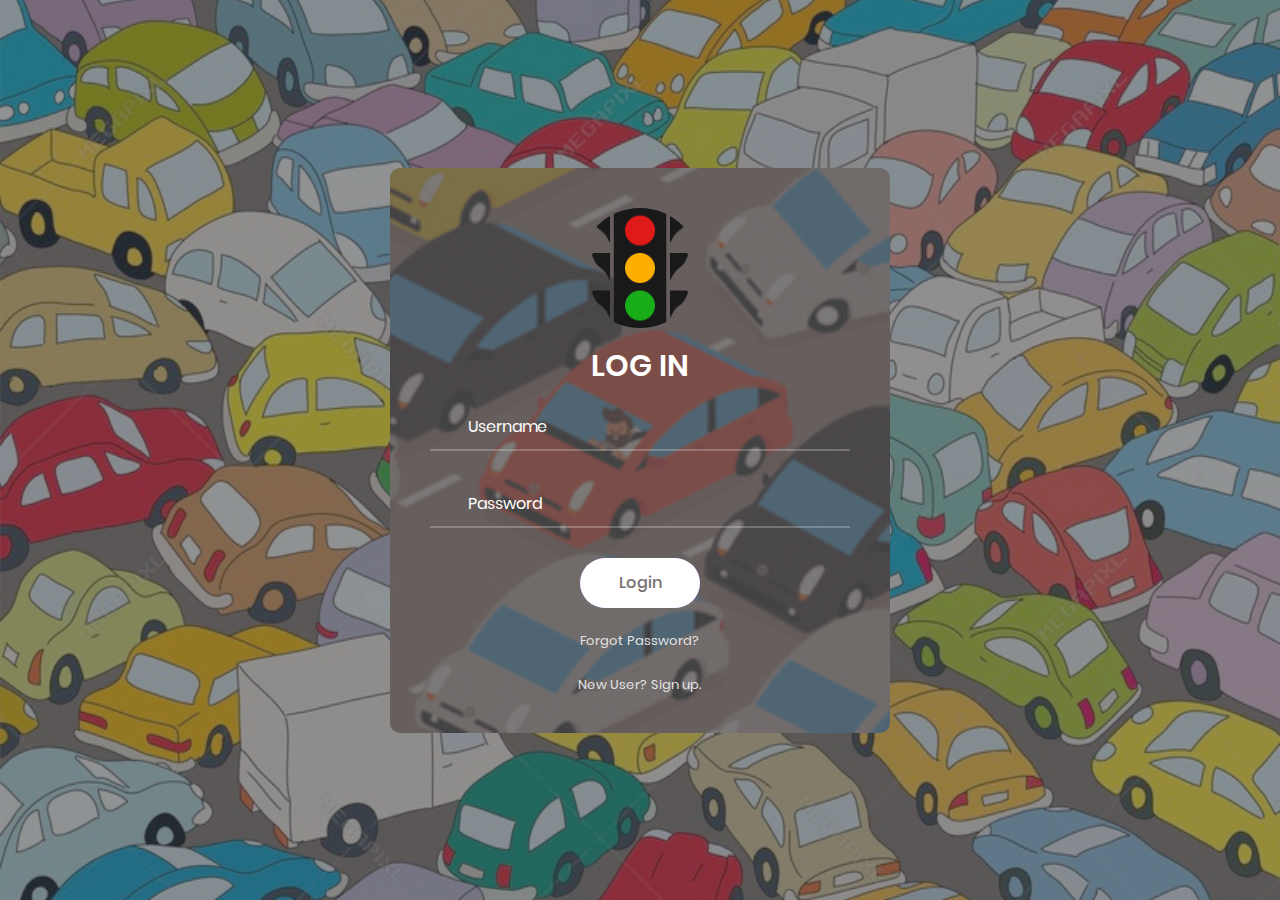
<file: index.html>
<!DOCTYPE html>
<html>
    <head>
        <title>TMS</title>
        <meta charset="utf-8">
        <meta name="viewport" content="width=device-width, initial-scale=1">
        <link rel="stylesheet" href="./assets/css/bootstrap/css/bootstrap.min.css"/>
        <link rel="stylesheet" href="./assets/css/styles.css"/>
        <link rel="stylesheet" href="./assets/css/util.css"/>
        <script src="./assets/script/app.js"></script> 
    </head>
    <body>
        <div class="container-login">
            <div class="login-form">
                <form class="login">
                    <span class="login-form-logo d-flex justify-content-center">
                        <div>
                            <img src="./assets/images/signal.png"/>
                        </div>
                    </span>
                    <span class="form-title p-b-20 p-t-20">
						Log in
					</span>
                    <div class="form-input">
                        <input class="info-input" type="text" name="username" placeholder="Username"/>
                    </div>
                    <div class="form-input">
                        <input class="info-input" type="password" name="password" placeholder="Password"/>
                    </div>
                    <div class="login-button">
                        <button class="button-input">
                            Login
                        </button>
                    </div>
                    <div class="text-center p-t-20">
						<a class="txt1" href="#">
							Forgot Password?
						</a>
                    </div>
                    <div class="text-center p-t-20">
                        <a class="txt1" href="./templates/register.html">
                            New User? Sign up.
                        </a>
                    </div>
                </form>
            </div>
        </div>
    </body>
</html>
</file>
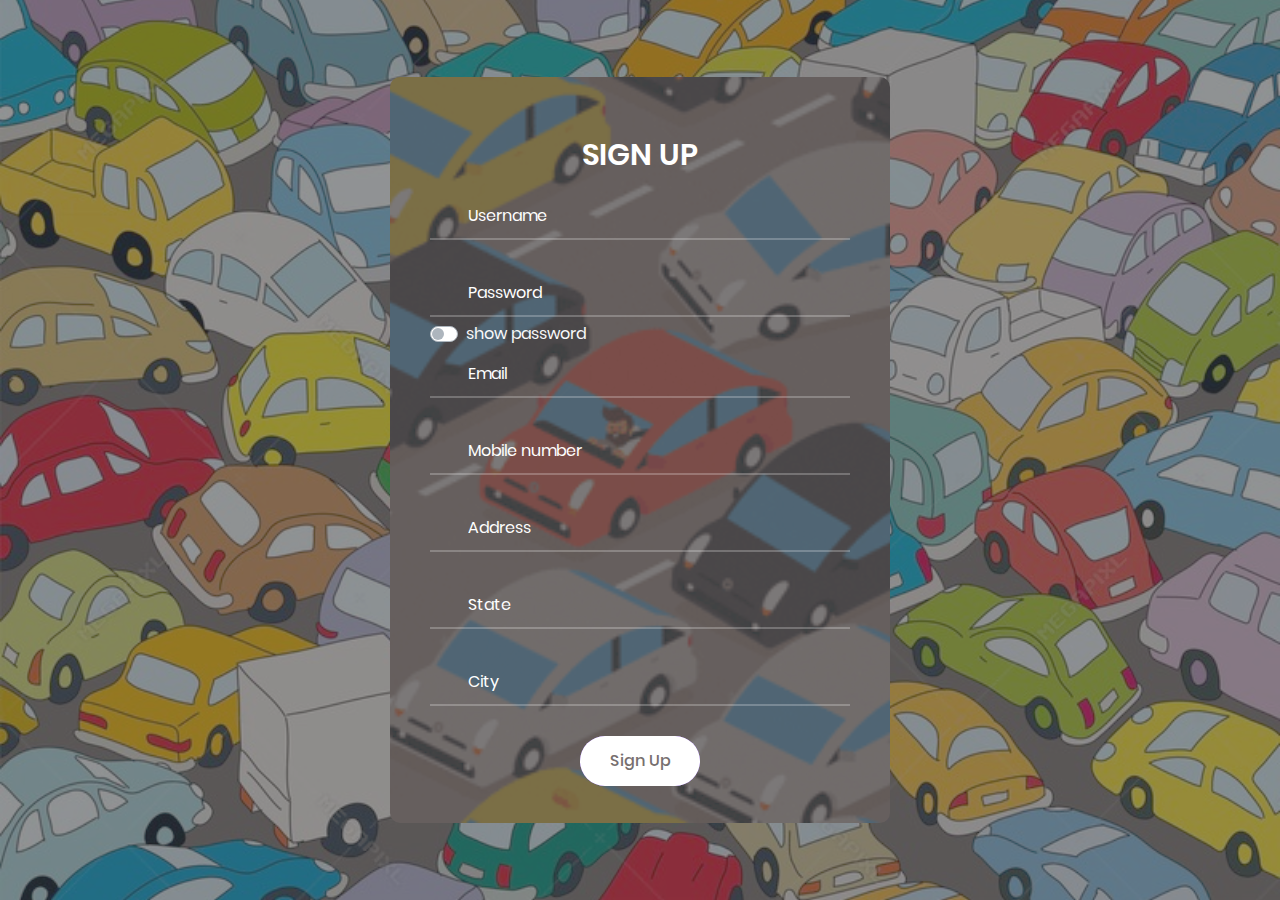
<file: templates/register.html>
<!DOCTYPE html>
<html>
    <head>
        <title>Sign Up</title>
        <meta charset="utf-8">
        <meta name="viewport" content="width=device-width, initial-scale=1">
        <link rel="stylesheet" href="../assets/css/bootstrap/css/bootstrap.min.css"/>
        <link rel="stylesheet" href="../assets/css/styles.css"/>
        <link rel="stylesheet" href="../assets/css/util.css"/>
        <script src="../assets/script/app.js"></script> 
    </head>
    <body>
        <div class="container-login">
            <div class="login-form">
                <form class="login">
                    <span class="form-title p-b-20 p-t-20">
						Sign Up
					</span>
                    <div class="form-input">
                        <input class="info-input" type="text" name="username" placeholder="Username" required/>
                    </div>
                    <div class="form-input m-b-5">
                        <input class="info-input" type="password" name="password" id="pass" placeholder="Password" required/>
                    </div>
                    <div class="custom-control custom-switch m-b-5">
                        <input type="checkbox" class="custom-control-input" id="switch1" onclick="showPassword()"/>
                        <label class="custom-control-label text-light" for="switch1">show password</label>
                      </div>
                    <div class="form-input">
                        <input class="info-input" type="email" name="email" placeholder="Email" required/>
                    </div>
                    <div class="form-input">
                        <input class="info-input" type="tel" name="mobile" placeholder="Mobile number" pattern="[0-9]{10}" required/>
                    </div>
                    <div class="form-input">
                        <input class="info-input" type="text" name="address" placeholder="Address" required/>
                    </div>
                    <div class="form-input">
                        <input class="info-input" type="text" name="state" placeholder="State" required/>
                    </div>
                    <div class="form-input">
                        <input class="info-input" type="text" name="city" placeholder="City" required/>
                    </div>
                    <div class="login-button">
                        <button class="button-input">
                            Sign Up
                        </button>
                    </div>
                </form>
            </div>
        </div>
    </body>
</html>
</file>
<file: assets/css/styles.css>
@font-face {
    font-family: Poppins-Regular;
    src: url('../fonts/poppins/Poppins-Regular.ttf'); 
}

@font-face {
    font-family: Poppins-Medium;
    src: url('../fonts/poppins/Poppins-Medium.ttf'); 
}

@font-face {
    font-family: Poppins-Bold;
    src: url('../fonts/poppins/Poppins-Bold.ttf'); 
}

@font-face {
    font-family: Poppins-SemiBold;
    src: url('../fonts/poppins/Poppins-SemiBold.ttf'); 
}
/*------------------------------------*/
* {
	margin: 0px; 
	padding: 0px; 
	box-sizing: border-box;
}
body, html {
	height: 100%;
    font-family: Poppins-Regular, sans-serif;
}

/*---------------------------------------------*/
a {
	font-family: Poppins-Regular;
	font-size: 14px;
	line-height: 1.7;
	color: #666666;
	margin: 0px;
	transition: all 0.4s;
	-webkit-transition: all 0.4s;
  -o-transition: all 0.4s;
  -moz-transition: all 0.4s;
}

a:focus {
	outline: none !important;
}

a:hover {
	text-decoration: none;
  color: #fff;
}

/*---------------------------------------------*/
h1,h2,h3,h4,h5,h6 {
	margin: 0px;
}

p {
	font-family: Poppins-Regular;
	font-size: 14px;
	line-height: 1.7;
	color: #666666;
	margin: 0px;
}

ul, li {
	margin: 0px;
	list-style-type: none;
}
input {
	outline: none;
	border: none;
}

textarea {
  outline: none;
  border: none;
}

textarea:focus, input:focus {
  border-color: transparent !important;
}

input:focus::-webkit-input-placeholder { color:transparent; }
input:focus:-moz-placeholder { color:transparent; }
input:focus::-moz-placeholder { color:transparent; }
input:focus:-ms-input-placeholder { color:transparent; }

textarea:focus::-webkit-input-placeholder { color:transparent; }
textarea:focus:-moz-placeholder { color:transparent; }
textarea:focus::-moz-placeholder { color:transparent; }
textarea:focus:-ms-input-placeholder { color:transparent; }

input::-webkit-input-placeholder { color: #fff;}
input:-moz-placeholder { color: #fff;}
input::-moz-placeholder { color: #fff;}
input:-ms-input-placeholder { color: #fff;}

textarea::-webkit-input-placeholder { color: #fff;}
textarea:-moz-placeholder { color: #fff;}
textarea::-moz-placeholder { color: #fff;}
textarea:-ms-input-placeholder { color: #fff;}

label {
    margin: 0;
    display: block;
  }
button {
	outline: none !important;
	border: none;
	background: transparent;
}

button:hover {
	cursor: pointer;
}
/*----------------------------*/
.container-login{
    width: 100%;  
    min-height: 100vh;
    display: -webkit-box;
    display: -webkit-flex;
    display: -moz-box;
    display: -ms-flexbox;
    display: flex;
    flex-wrap: wrap;
    justify-content: center;
    align-items: center;
    padding: 15px;
    background-image:url(../images/traffic.jpg);
    background-color: rgba(70, 66, 66, 0.459);
    background-blend-mode: darken;
    background-repeat: no-repeat;
    background-position: center;
    background-size: cover;
    position: relative;
    z-index: 1; 
}
.container-login::before {
    content: "";
    display: block;
    position: absolute;
    z-index: -1;
    width: 100%;
    height: 100%;
    top: 0;
    left: 0;
    background-color: rgba(107, 105, 105, 0.308);
  }
.login-form{
    width: 500px;
    border-radius: 10px;
    overflow: auto;
    padding: 40px 40px 37px 40px;
    background-image: url(../images/traffic-gif.gif);
    background-attachment: fixed;
    background-position: center;
    background-size: cover;
    background-color: rgba(70, 66, 66, 0.712);
    background-blend-mode: darken;
    /* background: -webkit-linear-gradient(top, #6160609f, #494b4660);
    background: -o-linear-gradient(top, #6160609f, #494b4660);
    background: -moz-linear-gradient(top, #6160609f, #494b4660);
    background: linear-gradient(top, #6160609f, #494b4660); */
}
.login{
    width:100%;
}
.login-form-logo img{
    /* background-color: white; */
    height: 120px;
    width: 120px;
    border-radius: 50%;
}
.form-title{
  font-family: Poppins-SemiBold;  
  font-size: 30px;
  color: #fff;
  line-height: 1.2;
  text-align: center;
  text-transform: uppercase;
  display: block;
}
.form-input{
  font-family: Poppins-Regular;  
  width: 100%;
  position: relative;
  border-bottom: 2px solid rgba(255,255,255,0.24);
  margin-bottom: 30px;
}
.info-input{
    font-size: 16px;
    color: #fff;
    line-height: 1.2;
    display: block;
    width: 100%;
    height: 45px;
    background: transparent;
    padding: 0 5px 0 38px;
}
.login-button{
    width: 100%;
    display: -webkit-box;
    display: -webkit-flex;
    display: -moz-box;
    display: -ms-flexbox;
    display: flex;
    flex-wrap: wrap;
    justify-content: center;
}
.button-input{
    font-family: Poppins-Medium;
    font-size: 16px;
    color: #776f6f;
    line-height: 1.2;
    display: -webkit-box;
    display: -webkit-flex;
    display: -moz-box;
    display: -ms-flexbox;
    display: flex;
    justify-content: center;
    align-items: center;
    padding: 0 20px;
    min-width: 120px;
    height: 50px;
    border-radius: 25px;
    background: #9152f8;
    position: relative;
    z-index: 1;
    -webkit-transition: all 0.4s;
    -o-transition: all 0.4s;
    -moz-transition: all 0.4s;
    transition: all 0.4s;
}
.button-input::before {
    content: "";
    display: block;
    position: absolute;
    z-index: -1;
    width: 100%;
    height: 100%;
    border-radius: 25px;
    background-color: #fff;
    top: 0;
    left: 0;
    opacity: 1;
    -webkit-transition: all 0.4s;
    -o-transition: all 0.4s;
    -moz-transition: all 0.4s;
    transition: all 0.4s;
}
.button-input:hover {
    color: #fff;
}  
.button-input:hover:before {
    opacity: 0;
}
.txt1 {
    font-family: Poppins-Regular;
    font-size: 13px;
    color: #e5e5e5;
    line-height: 1.5;
}
.txt1:hover{
    color: #fff;
}
</file>
<file: assets/css/util.css>
/*[ FONT SIZE ]
///////////////////////////////////////////////////////////
*/
.fs-1 {font-size: 1px;}
.fs-2 {font-size: 2px;}
.fs-3 {font-size: 3px;}
.fs-4 {font-size: 4px;}
.fs-5 {font-size: 5px;}
.fs-6 {font-size: 6px;}
.fs-7 {font-size: 7px;}
.fs-8 {font-size: 8px;}
.fs-9 {font-size: 9px;}
.fs-10 {font-size: 10px;}
.fs-11 {font-size: 11px;}
.fs-12 {font-size: 12px;}
.fs-13 {font-size: 13px;}
.fs-14 {font-size: 14px;}
.fs-15 {font-size: 15px;}
.fs-16 {font-size: 16px;}
.fs-17 {font-size: 17px;}
.fs-18 {font-size: 18px;}
.fs-19 {font-size: 19px;}
.fs-20 {font-size: 20px;}
.fs-21 {font-size: 21px;}
.fs-22 {font-size: 22px;}
.fs-23 {font-size: 23px;}
.fs-24 {font-size: 24px;}
.fs-25 {font-size: 25px;}
.fs-26 {font-size: 26px;}
.fs-27 {font-size: 27px;}
.fs-28 {font-size: 28px;}
.fs-29 {font-size: 29px;}
.fs-30 {font-size: 30px;}
.fs-31 {font-size: 31px;}
.fs-32 {font-size: 32px;}
.fs-33 {font-size: 33px;}
.fs-34 {font-size: 34px;}
.fs-35 {font-size: 35px;}
.fs-36 {font-size: 36px;}
.fs-37 {font-size: 37px;}
.fs-38 {font-size: 38px;}
.fs-39 {font-size: 39px;}
.fs-40 {font-size: 40px;}
.fs-41 {font-size: 41px;}
.fs-42 {font-size: 42px;}
.fs-43 {font-size: 43px;}
.fs-44 {font-size: 44px;}
.fs-45 {font-size: 45px;}
.fs-46 {font-size: 46px;}
.fs-47 {font-size: 47px;}
.fs-48 {font-size: 48px;}
.fs-49 {font-size: 49px;}
.fs-50 {font-size: 50px;}
.fs-51 {font-size: 51px;}
.fs-52 {font-size: 52px;}
.fs-53 {font-size: 53px;}
.fs-54 {font-size: 54px;}
.fs-55 {font-size: 55px;}
.fs-56 {font-size: 56px;}
.fs-57 {font-size: 57px;}
.fs-58 {font-size: 58px;}
.fs-59 {font-size: 59px;}
.fs-60 {font-size: 60px;}
.fs-61 {font-size: 61px;}
.fs-62 {font-size: 62px;}
.fs-63 {font-size: 63px;}
.fs-64 {font-size: 64px;}
.fs-65 {font-size: 65px;}
.fs-66 {font-size: 66px;}
.fs-67 {font-size: 67px;}
.fs-68 {font-size: 68px;}
.fs-69 {font-size: 69px;}
.fs-70 {font-size: 70px;}
.fs-71 {font-size: 71px;}
.fs-72 {font-size: 72px;}
.fs-73 {font-size: 73px;}
.fs-74 {font-size: 74px;}
.fs-75 {font-size: 75px;}
.fs-76 {font-size: 76px;}
.fs-77 {font-size: 77px;}
.fs-78 {font-size: 78px;}
.fs-79 {font-size: 79px;}
.fs-80 {font-size: 80px;}
.fs-81 {font-size: 81px;}
.fs-82 {font-size: 82px;}
.fs-83 {font-size: 83px;}
.fs-84 {font-size: 84px;}
.fs-85 {font-size: 85px;}
.fs-86 {font-size: 86px;}
.fs-87 {font-size: 87px;}
.fs-88 {font-size: 88px;}
.fs-89 {font-size: 89px;}
.fs-90 {font-size: 90px;}
.fs-91 {font-size: 91px;}
.fs-92 {font-size: 92px;}
.fs-93 {font-size: 93px;}
.fs-94 {font-size: 94px;}
.fs-95 {font-size: 95px;}
.fs-96 {font-size: 96px;}
.fs-97 {font-size: 97px;}
.fs-98 {font-size: 98px;}
.fs-99 {font-size: 99px;}
.fs-100 {font-size: 100px;}
.fs-101 {font-size: 101px;}
.fs-102 {font-size: 102px;}
.fs-103 {font-size: 103px;}
.fs-104 {font-size: 104px;}
.fs-105 {font-size: 105px;}
.fs-106 {font-size: 106px;}
.fs-107 {font-size: 107px;}
.fs-108 {font-size: 108px;}
.fs-109 {font-size: 109px;}
.fs-110 {font-size: 110px;}
.fs-111 {font-size: 111px;}
.fs-112 {font-size: 112px;}
.fs-113 {font-size: 113px;}
.fs-114 {font-size: 114px;}
.fs-115 {font-size: 115px;}
.fs-116 {font-size: 116px;}
.fs-117 {font-size: 117px;}
.fs-118 {font-size: 118px;}
.fs-119 {font-size: 119px;}
.fs-120 {font-size: 120px;}
.fs-121 {font-size: 121px;}
.fs-122 {font-size: 122px;}
.fs-123 {font-size: 123px;}
.fs-124 {font-size: 124px;}
.fs-125 {font-size: 125px;}
.fs-126 {font-size: 126px;}
.fs-127 {font-size: 127px;}
.fs-128 {font-size: 128px;}
.fs-129 {font-size: 129px;}
.fs-130 {font-size: 130px;}
.fs-131 {font-size: 131px;}
.fs-132 {font-size: 132px;}
.fs-133 {font-size: 133px;}
.fs-134 {font-size: 134px;}
.fs-135 {font-size: 135px;}
.fs-136 {font-size: 136px;}
.fs-137 {font-size: 137px;}
.fs-138 {font-size: 138px;}
.fs-139 {font-size: 139px;}
.fs-140 {font-size: 140px;}
.fs-141 {font-size: 141px;}
.fs-142 {font-size: 142px;}
.fs-143 {font-size: 143px;}
.fs-144 {font-size: 144px;}
.fs-145 {font-size: 145px;}
.fs-146 {font-size: 146px;}
.fs-147 {font-size: 147px;}
.fs-148 {font-size: 148px;}
.fs-149 {font-size: 149px;}
.fs-150 {font-size: 150px;}
.fs-151 {font-size: 151px;}
.fs-152 {font-size: 152px;}
.fs-153 {font-size: 153px;}
.fs-154 {font-size: 154px;}
.fs-155 {font-size: 155px;}
.fs-156 {font-size: 156px;}
.fs-157 {font-size: 157px;}
.fs-158 {font-size: 158px;}
.fs-159 {font-size: 159px;}
.fs-160 {font-size: 160px;}
.fs-161 {font-size: 161px;}
.fs-162 {font-size: 162px;}
.fs-163 {font-size: 163px;}
.fs-164 {font-size: 164px;}
.fs-165 {font-size: 165px;}
.fs-166 {font-size: 166px;}
.fs-167 {font-size: 167px;}
.fs-168 {font-size: 168px;}
.fs-169 {font-size: 169px;}
.fs-170 {font-size: 170px;}
.fs-171 {font-size: 171px;}
.fs-172 {font-size: 172px;}
.fs-173 {font-size: 173px;}
.fs-174 {font-size: 174px;}
.fs-175 {font-size: 175px;}
.fs-176 {font-size: 176px;}
.fs-177 {font-size: 177px;}
.fs-178 {font-size: 178px;}
.fs-179 {font-size: 179px;}
.fs-180 {font-size: 180px;}
.fs-181 {font-size: 181px;}
.fs-182 {font-size: 182px;}
.fs-183 {font-size: 183px;}
.fs-184 {font-size: 184px;}
.fs-185 {font-size: 185px;}
.fs-186 {font-size: 186px;}
.fs-187 {font-size: 187px;}
.fs-188 {font-size: 188px;}
.fs-189 {font-size: 189px;}
.fs-190 {font-size: 190px;}
.fs-191 {font-size: 191px;}
.fs-192 {font-size: 192px;}
.fs-193 {font-size: 193px;}
.fs-194 {font-size: 194px;}
.fs-195 {font-size: 195px;}
.fs-196 {font-size: 196px;}
.fs-197 {font-size: 197px;}
.fs-198 {font-size: 198px;}
.fs-199 {font-size: 199px;}
.fs-200 {font-size: 200px;}

/*[ PADDING ]
///////////////////////////////////////////////////////////
*/
.p-t-0 {padding-top: 0px;}
.p-t-1 {padding-top: 1px;}
.p-t-2 {padding-top: 2px;}
.p-t-3 {padding-top: 3px;}
.p-t-4 {padding-top: 4px;}
.p-t-5 {padding-top: 5px;}
.p-t-6 {padding-top: 6px;}
.p-t-7 {padding-top: 7px;}
.p-t-8 {padding-top: 8px;}
.p-t-9 {padding-top: 9px;}
.p-t-10 {padding-top: 10px;}
.p-t-11 {padding-top: 11px;}
.p-t-12 {padding-top: 12px;}
.p-t-13 {padding-top: 13px;}
.p-t-14 {padding-top: 14px;}
.p-t-15 {padding-top: 15px;}
.p-t-16 {padding-top: 16px;}
.p-t-17 {padding-top: 17px;}
.p-t-18 {padding-top: 18px;}
.p-t-19 {padding-top: 19px;}
.p-t-20 {padding-top: 20px;}
.p-t-21 {padding-top: 21px;}
.p-t-22 {padding-top: 22px;}
.p-t-23 {padding-top: 23px;}
.p-t-24 {padding-top: 24px;}
.p-t-25 {padding-top: 25px;}
.p-t-26 {padding-top: 26px;}
.p-t-27 {padding-top: 27px;}
.p-t-28 {padding-top: 28px;}
.p-t-29 {padding-top: 29px;}
.p-t-30 {padding-top: 30px;}
.p-t-31 {padding-top: 31px;}
.p-t-32 {padding-top: 32px;}
.p-t-33 {padding-top: 33px;}
.p-t-34 {padding-top: 34px;}
.p-t-35 {padding-top: 35px;}
.p-t-36 {padding-top: 36px;}
.p-t-37 {padding-top: 37px;}
.p-t-38 {padding-top: 38px;}
.p-t-39 {padding-top: 39px;}
.p-t-40 {padding-top: 40px;}
.p-t-41 {padding-top: 41px;}
.p-t-42 {padding-top: 42px;}
.p-t-43 {padding-top: 43px;}
.p-t-44 {padding-top: 44px;}
.p-t-45 {padding-top: 45px;}
.p-t-46 {padding-top: 46px;}
.p-t-47 {padding-top: 47px;}
.p-t-48 {padding-top: 48px;}
.p-t-49 {padding-top: 49px;}
.p-t-50 {padding-top: 50px;}
.p-t-51 {padding-top: 51px;}
.p-t-52 {padding-top: 52px;}
.p-t-53 {padding-top: 53px;}
.p-t-54 {padding-top: 54px;}
.p-t-55 {padding-top: 55px;}
.p-t-56 {padding-top: 56px;}
.p-t-57 {padding-top: 57px;}
.p-t-58 {padding-top: 58px;}
.p-t-59 {padding-top: 59px;}
.p-t-60 {padding-top: 60px;}
.p-t-61 {padding-top: 61px;}
.p-t-62 {padding-top: 62px;}
.p-t-63 {padding-top: 63px;}
.p-t-64 {padding-top: 64px;}
.p-t-65 {padding-top: 65px;}
.p-t-66 {padding-top: 66px;}
.p-t-67 {padding-top: 67px;}
.p-t-68 {padding-top: 68px;}
.p-t-69 {padding-top: 69px;}
.p-t-70 {padding-top: 70px;}
.p-t-71 {padding-top: 71px;}
.p-t-72 {padding-top: 72px;}
.p-t-73 {padding-top: 73px;}
.p-t-74 {padding-top: 74px;}
.p-t-75 {padding-top: 75px;}
.p-t-76 {padding-top: 76px;}
.p-t-77 {padding-top: 77px;}
.p-t-78 {padding-top: 78px;}
.p-t-79 {padding-top: 79px;}
.p-t-80 {padding-top: 80px;}
.p-t-81 {padding-top: 81px;}
.p-t-82 {padding-top: 82px;}
.p-t-83 {padding-top: 83px;}
.p-t-84 {padding-top: 84px;}
.p-t-85 {padding-top: 85px;}
.p-t-86 {padding-top: 86px;}
.p-t-87 {padding-top: 87px;}
.p-t-88 {padding-top: 88px;}
.p-t-89 {padding-top: 89px;}
.p-t-90 {padding-top: 90px;}
.p-t-91 {padding-top: 91px;}
.p-t-92 {padding-top: 92px;}
.p-t-93 {padding-top: 93px;}
.p-t-94 {padding-top: 94px;}
.p-t-95 {padding-top: 95px;}
.p-t-96 {padding-top: 96px;}
.p-t-97 {padding-top: 97px;}
.p-t-98 {padding-top: 98px;}
.p-t-99 {padding-top: 99px;}
.p-t-100 {padding-top: 100px;}
.p-t-101 {padding-top: 101px;}
.p-t-102 {padding-top: 102px;}
.p-t-103 {padding-top: 103px;}
.p-t-104 {padding-top: 104px;}
.p-t-105 {padding-top: 105px;}
.p-t-106 {padding-top: 106px;}
.p-t-107 {padding-top: 107px;}
.p-t-108 {padding-top: 108px;}
.p-t-109 {padding-top: 109px;}
.p-t-110 {padding-top: 110px;}
.p-t-111 {padding-top: 111px;}
.p-t-112 {padding-top: 112px;}
.p-t-113 {padding-top: 113px;}
.p-t-114 {padding-top: 114px;}
.p-t-115 {padding-top: 115px;}
.p-t-116 {padding-top: 116px;}
.p-t-117 {padding-top: 117px;}
.p-t-118 {padding-top: 118px;}
.p-t-119 {padding-top: 119px;}
.p-t-120 {padding-top: 120px;}
.p-t-121 {padding-top: 121px;}
.p-t-122 {padding-top: 122px;}
.p-t-123 {padding-top: 123px;}
.p-t-124 {padding-top: 124px;}
.p-t-125 {padding-top: 125px;}
.p-t-126 {padding-top: 126px;}
.p-t-127 {padding-top: 127px;}
.p-t-128 {padding-top: 128px;}
.p-t-129 {padding-top: 129px;}
.p-t-130 {padding-top: 130px;}
.p-t-131 {padding-top: 131px;}
.p-t-132 {padding-top: 132px;}
.p-t-133 {padding-top: 133px;}
.p-t-134 {padding-top: 134px;}
.p-t-135 {padding-top: 135px;}
.p-t-136 {padding-top: 136px;}
.p-t-137 {padding-top: 137px;}
.p-t-138 {padding-top: 138px;}
.p-t-139 {padding-top: 139px;}
.p-t-140 {padding-top: 140px;}
.p-t-141 {padding-top: 141px;}
.p-t-142 {padding-top: 142px;}
.p-t-143 {padding-top: 143px;}
.p-t-144 {padding-top: 144px;}
.p-t-145 {padding-top: 145px;}
.p-t-146 {padding-top: 146px;}
.p-t-147 {padding-top: 147px;}
.p-t-148 {padding-top: 148px;}
.p-t-149 {padding-top: 149px;}
.p-t-150 {padding-top: 150px;}
.p-t-151 {padding-top: 151px;}
.p-t-152 {padding-top: 152px;}
.p-t-153 {padding-top: 153px;}
.p-t-154 {padding-top: 154px;}
.p-t-155 {padding-top: 155px;}
.p-t-156 {padding-top: 156px;}
.p-t-157 {padding-top: 157px;}
.p-t-158 {padding-top: 158px;}
.p-t-159 {padding-top: 159px;}
.p-t-160 {padding-top: 160px;}
.p-t-161 {padding-top: 161px;}
.p-t-162 {padding-top: 162px;}
.p-t-163 {padding-top: 163px;}
.p-t-164 {padding-top: 164px;}
.p-t-165 {padding-top: 165px;}
.p-t-166 {padding-top: 166px;}
.p-t-167 {padding-top: 167px;}
.p-t-168 {padding-top: 168px;}
.p-t-169 {padding-top: 169px;}
.p-t-170 {padding-top: 170px;}
.p-t-171 {padding-top: 171px;}
.p-t-172 {padding-top: 172px;}
.p-t-173 {padding-top: 173px;}
.p-t-174 {padding-top: 174px;}
.p-t-175 {padding-top: 175px;}
.p-t-176 {padding-top: 176px;}
.p-t-177 {padding-top: 177px;}
.p-t-178 {padding-top: 178px;}
.p-t-179 {padding-top: 179px;}
.p-t-180 {padding-top: 180px;}
.p-t-181 {padding-top: 181px;}
.p-t-182 {padding-top: 182px;}
.p-t-183 {padding-top: 183px;}
.p-t-184 {padding-top: 184px;}
.p-t-185 {padding-top: 185px;}
.p-t-186 {padding-top: 186px;}
.p-t-187 {padding-top: 187px;}
.p-t-188 {padding-top: 188px;}
.p-t-189 {padding-top: 189px;}
.p-t-190 {padding-top: 190px;}
.p-t-191 {padding-top: 191px;}
.p-t-192 {padding-top: 192px;}
.p-t-193 {padding-top: 193px;}
.p-t-194 {padding-top: 194px;}
.p-t-195 {padding-top: 195px;}
.p-t-196 {padding-top: 196px;}
.p-t-197 {padding-top: 197px;}
.p-t-198 {padding-top: 198px;}
.p-t-199 {padding-top: 199px;}
.p-t-200 {padding-top: 200px;}
.p-t-201 {padding-top: 201px;}
.p-t-202 {padding-top: 202px;}
.p-t-203 {padding-top: 203px;}
.p-t-204 {padding-top: 204px;}
.p-t-205 {padding-top: 205px;}
.p-t-206 {padding-top: 206px;}
.p-t-207 {padding-top: 207px;}
.p-t-208 {padding-top: 208px;}
.p-t-209 {padding-top: 209px;}
.p-t-210 {padding-top: 210px;}
.p-t-211 {padding-top: 211px;}
.p-t-212 {padding-top: 212px;}
.p-t-213 {padding-top: 213px;}
.p-t-214 {padding-top: 214px;}
.p-t-215 {padding-top: 215px;}
.p-t-216 {padding-top: 216px;}
.p-t-217 {padding-top: 217px;}
.p-t-218 {padding-top: 218px;}
.p-t-219 {padding-top: 219px;}
.p-t-220 {padding-top: 220px;}
.p-t-221 {padding-top: 221px;}
.p-t-222 {padding-top: 222px;}
.p-t-223 {padding-top: 223px;}
.p-t-224 {padding-top: 224px;}
.p-t-225 {padding-top: 225px;}
.p-t-226 {padding-top: 226px;}
.p-t-227 {padding-top: 227px;}
.p-t-228 {padding-top: 228px;}
.p-t-229 {padding-top: 229px;}
.p-t-230 {padding-top: 230px;}
.p-t-231 {padding-top: 231px;}
.p-t-232 {padding-top: 232px;}
.p-t-233 {padding-top: 233px;}
.p-t-234 {padding-top: 234px;}
.p-t-235 {padding-top: 235px;}
.p-t-236 {padding-top: 236px;}
.p-t-237 {padding-top: 237px;}
.p-t-238 {padding-top: 238px;}
.p-t-239 {padding-top: 239px;}
.p-t-240 {padding-top: 240px;}
.p-t-241 {padding-top: 241px;}
.p-t-242 {padding-top: 242px;}
.p-t-243 {padding-top: 243px;}
.p-t-244 {padding-top: 244px;}
.p-t-245 {padding-top: 245px;}
.p-t-246 {padding-top: 246px;}
.p-t-247 {padding-top: 247px;}
.p-t-248 {padding-top: 248px;}
.p-t-249 {padding-top: 249px;}
.p-t-250 {padding-top: 250px;}
.p-b-0 {padding-bottom: 0px;}
.p-b-1 {padding-bottom: 1px;}
.p-b-2 {padding-bottom: 2px;}
.p-b-3 {padding-bottom: 3px;}
.p-b-4 {padding-bottom: 4px;}
.p-b-5 {padding-bottom: 5px;}
.p-b-6 {padding-bottom: 6px;}
.p-b-7 {padding-bottom: 7px;}
.p-b-8 {padding-bottom: 8px;}
.p-b-9 {padding-bottom: 9px;}
.p-b-10 {padding-bottom: 10px;}
.p-b-11 {padding-bottom: 11px;}
.p-b-12 {padding-bottom: 12px;}
.p-b-13 {padding-bottom: 13px;}
.p-b-14 {padding-bottom: 14px;}
.p-b-15 {padding-bottom: 15px;}
.p-b-16 {padding-bottom: 16px;}
.p-b-17 {padding-bottom: 17px;}
.p-b-18 {padding-bottom: 18px;}
.p-b-19 {padding-bottom: 19px;}
.p-b-20 {padding-bottom: 20px;}
.p-b-21 {padding-bottom: 21px;}
.p-b-22 {padding-bottom: 22px;}
.p-b-23 {padding-bottom: 23px;}
.p-b-24 {padding-bottom: 24px;}
.p-b-25 {padding-bottom: 25px;}
.p-b-26 {padding-bottom: 26px;}
.p-b-27 {padding-bottom: 27px;}
.p-b-28 {padding-bottom: 28px;}
.p-b-29 {padding-bottom: 29px;}
.p-b-30 {padding-bottom: 30px;}
.p-b-31 {padding-bottom: 31px;}
.p-b-32 {padding-bottom: 32px;}
.p-b-33 {padding-bottom: 33px;}
.p-b-34 {padding-bottom: 34px;}
.p-b-35 {padding-bottom: 35px;}
.p-b-36 {padding-bottom: 36px;}
.p-b-37 {padding-bottom: 37px;}
.p-b-38 {padding-bottom: 38px;}
.p-b-39 {padding-bottom: 39px;}
.p-b-40 {padding-bottom: 40px;}
.p-b-41 {padding-bottom: 41px;}
.p-b-42 {padding-bottom: 42px;}
.p-b-43 {padding-bottom: 43px;}
.p-b-44 {padding-bottom: 44px;}
.p-b-45 {padding-bottom: 45px;}
.p-b-46 {padding-bottom: 46px;}
.p-b-47 {padding-bottom: 47px;}
.p-b-48 {padding-bottom: 48px;}
.p-b-49 {padding-bottom: 49px;}
.p-b-50 {padding-bottom: 50px;}
.p-b-51 {padding-bottom: 51px;}
.p-b-52 {padding-bottom: 52px;}
.p-b-53 {padding-bottom: 53px;}
.p-b-54 {padding-bottom: 54px;}
.p-b-55 {padding-bottom: 55px;}
.p-b-56 {padding-bottom: 56px;}
.p-b-57 {padding-bottom: 57px;}
.p-b-58 {padding-bottom: 58px;}
.p-b-59 {padding-bottom: 59px;}
.p-b-60 {padding-bottom: 60px;}
.p-b-61 {padding-bottom: 61px;}
.p-b-62 {padding-bottom: 62px;}
.p-b-63 {padding-bottom: 63px;}
.p-b-64 {padding-bottom: 64px;}
.p-b-65 {padding-bottom: 65px;}
.p-b-66 {padding-bottom: 66px;}
.p-b-67 {padding-bottom: 67px;}
.p-b-68 {padding-bottom: 68px;}
.p-b-69 {padding-bottom: 69px;}
.p-b-70 {padding-bottom: 70px;}
.p-b-71 {padding-bottom: 71px;}
.p-b-72 {padding-bottom: 72px;}
.p-b-73 {padding-bottom: 73px;}
.p-b-74 {padding-bottom: 74px;}
.p-b-75 {padding-bottom: 75px;}
.p-b-76 {padding-bottom: 76px;}
.p-b-77 {padding-bottom: 77px;}
.p-b-78 {padding-bottom: 78px;}
.p-b-79 {padding-bottom: 79px;}
.p-b-80 {padding-bottom: 80px;}
.p-b-81 {padding-bottom: 81px;}
.p-b-82 {padding-bottom: 82px;}
.p-b-83 {padding-bottom: 83px;}
.p-b-84 {padding-bottom: 84px;}
.p-b-85 {padding-bottom: 85px;}
.p-b-86 {padding-bottom: 86px;}
.p-b-87 {padding-bottom: 87px;}
.p-b-88 {padding-bottom: 88px;}
.p-b-89 {padding-bottom: 89px;}
.p-b-90 {padding-bottom: 90px;}
.p-b-91 {padding-bottom: 91px;}
.p-b-92 {padding-bottom: 92px;}
.p-b-93 {padding-bottom: 93px;}
.p-b-94 {padding-bottom: 94px;}
.p-b-95 {padding-bottom: 95px;}
.p-b-96 {padding-bottom: 96px;}
.p-b-97 {padding-bottom: 97px;}
.p-b-98 {padding-bottom: 98px;}
.p-b-99 {padding-bottom: 99px;}
.p-b-100 {padding-bottom: 100px;}
.p-b-101 {padding-bottom: 101px;}
.p-b-102 {padding-bottom: 102px;}
.p-b-103 {padding-bottom: 103px;}
.p-b-104 {padding-bottom: 104px;}
.p-b-105 {padding-bottom: 105px;}
.p-b-106 {padding-bottom: 106px;}
.p-b-107 {padding-bottom: 107px;}
.p-b-108 {padding-bottom: 108px;}
.p-b-109 {padding-bottom: 109px;}
.p-b-110 {padding-bottom: 110px;}
.p-b-111 {padding-bottom: 111px;}
.p-b-112 {padding-bottom: 112px;}
.p-b-113 {padding-bottom: 113px;}
.p-b-114 {padding-bottom: 114px;}
.p-b-115 {padding-bottom: 115px;}
.p-b-116 {padding-bottom: 116px;}
.p-b-117 {padding-bottom: 117px;}
.p-b-118 {padding-bottom: 118px;}
.p-b-119 {padding-bottom: 119px;}
.p-b-120 {padding-bottom: 120px;}
.p-b-121 {padding-bottom: 121px;}
.p-b-122 {padding-bottom: 122px;}
.p-b-123 {padding-bottom: 123px;}
.p-b-124 {padding-bottom: 124px;}
.p-b-125 {padding-bottom: 125px;}
.p-b-126 {padding-bottom: 126px;}
.p-b-127 {padding-bottom: 127px;}
.p-b-128 {padding-bottom: 128px;}
.p-b-129 {padding-bottom: 129px;}
.p-b-130 {padding-bottom: 130px;}
.p-b-131 {padding-bottom: 131px;}
.p-b-132 {padding-bottom: 132px;}
.p-b-133 {padding-bottom: 133px;}
.p-b-134 {padding-bottom: 134px;}
.p-b-135 {padding-bottom: 135px;}
.p-b-136 {padding-bottom: 136px;}
.p-b-137 {padding-bottom: 137px;}
.p-b-138 {padding-bottom: 138px;}
.p-b-139 {padding-bottom: 139px;}
.p-b-140 {padding-bottom: 140px;}
.p-b-141 {padding-bottom: 141px;}
.p-b-142 {padding-bottom: 142px;}
.p-b-143 {padding-bottom: 143px;}
.p-b-144 {padding-bottom: 144px;}
.p-b-145 {padding-bottom: 145px;}
.p-b-146 {padding-bottom: 146px;}
.p-b-147 {padding-bottom: 147px;}
.p-b-148 {padding-bottom: 148px;}
.p-b-149 {padding-bottom: 149px;}
.p-b-150 {padding-bottom: 150px;}
.p-b-151 {padding-bottom: 151px;}
.p-b-152 {padding-bottom: 152px;}
.p-b-153 {padding-bottom: 153px;}
.p-b-154 {padding-bottom: 154px;}
.p-b-155 {padding-bottom: 155px;}
.p-b-156 {padding-bottom: 156px;}
.p-b-157 {padding-bottom: 157px;}
.p-b-158 {padding-bottom: 158px;}
.p-b-159 {padding-bottom: 159px;}
.p-b-160 {padding-bottom: 160px;}
.p-b-161 {padding-bottom: 161px;}
.p-b-162 {padding-bottom: 162px;}
.p-b-163 {padding-bottom: 163px;}
.p-b-164 {padding-bottom: 164px;}
.p-b-165 {padding-bottom: 165px;}
.p-b-166 {padding-bottom: 166px;}
.p-b-167 {padding-bottom: 167px;}
.p-b-168 {padding-bottom: 168px;}
.p-b-169 {padding-bottom: 169px;}
.p-b-170 {padding-bottom: 170px;}
.p-b-171 {padding-bottom: 171px;}
.p-b-172 {padding-bottom: 172px;}
.p-b-173 {padding-bottom: 173px;}
.p-b-174 {padding-bottom: 174px;}
.p-b-175 {padding-bottom: 175px;}
.p-b-176 {padding-bottom: 176px;}
.p-b-177 {padding-bottom: 177px;}
.p-b-178 {padding-bottom: 178px;}
.p-b-179 {padding-bottom: 179px;}
.p-b-180 {padding-bottom: 180px;}
.p-b-181 {padding-bottom: 181px;}
.p-b-182 {padding-bottom: 182px;}
.p-b-183 {padding-bottom: 183px;}
.p-b-184 {padding-bottom: 184px;}
.p-b-185 {padding-bottom: 185px;}
.p-b-186 {padding-bottom: 186px;}
.p-b-187 {padding-bottom: 187px;}
.p-b-188 {padding-bottom: 188px;}
.p-b-189 {padding-bottom: 189px;}
.p-b-190 {padding-bottom: 190px;}
.p-b-191 {padding-bottom: 191px;}
.p-b-192 {padding-bottom: 192px;}
.p-b-193 {padding-bottom: 193px;}
.p-b-194 {padding-bottom: 194px;}
.p-b-195 {padding-bottom: 195px;}
.p-b-196 {padding-bottom: 196px;}
.p-b-197 {padding-bottom: 197px;}
.p-b-198 {padding-bottom: 198px;}
.p-b-199 {padding-bottom: 199px;}
.p-b-200 {padding-bottom: 200px;}
.p-b-201 {padding-bottom: 201px;}
.p-b-202 {padding-bottom: 202px;}
.p-b-203 {padding-bottom: 203px;}
.p-b-204 {padding-bottom: 204px;}
.p-b-205 {padding-bottom: 205px;}
.p-b-206 {padding-bottom: 206px;}
.p-b-207 {padding-bottom: 207px;}
.p-b-208 {padding-bottom: 208px;}
.p-b-209 {padding-bottom: 209px;}
.p-b-210 {padding-bottom: 210px;}
.p-b-211 {padding-bottom: 211px;}
.p-b-212 {padding-bottom: 212px;}
.p-b-213 {padding-bottom: 213px;}
.p-b-214 {padding-bottom: 214px;}
.p-b-215 {padding-bottom: 215px;}
.p-b-216 {padding-bottom: 216px;}
.p-b-217 {padding-bottom: 217px;}
.p-b-218 {padding-bottom: 218px;}
.p-b-219 {padding-bottom: 219px;}
.p-b-220 {padding-bottom: 220px;}
.p-b-221 {padding-bottom: 221px;}
.p-b-222 {padding-bottom: 222px;}
.p-b-223 {padding-bottom: 223px;}
.p-b-224 {padding-bottom: 224px;}
.p-b-225 {padding-bottom: 225px;}
.p-b-226 {padding-bottom: 226px;}
.p-b-227 {padding-bottom: 227px;}
.p-b-228 {padding-bottom: 228px;}
.p-b-229 {padding-bottom: 229px;}
.p-b-230 {padding-bottom: 230px;}
.p-b-231 {padding-bottom: 231px;}
.p-b-232 {padding-bottom: 232px;}
.p-b-233 {padding-bottom: 233px;}
.p-b-234 {padding-bottom: 234px;}
.p-b-235 {padding-bottom: 235px;}
.p-b-236 {padding-bottom: 236px;}
.p-b-237 {padding-bottom: 237px;}
.p-b-238 {padding-bottom: 238px;}
.p-b-239 {padding-bottom: 239px;}
.p-b-240 {padding-bottom: 240px;}
.p-b-241 {padding-bottom: 241px;}
.p-b-242 {padding-bottom: 242px;}
.p-b-243 {padding-bottom: 243px;}
.p-b-244 {padding-bottom: 244px;}
.p-b-245 {padding-bottom: 245px;}
.p-b-246 {padding-bottom: 246px;}
.p-b-247 {padding-bottom: 247px;}
.p-b-248 {padding-bottom: 248px;}
.p-b-249 {padding-bottom: 249px;}
.p-b-250 {padding-bottom: 250px;}
.p-l-0 {padding-left: 0px;}
.p-l-1 {padding-left: 1px;}
.p-l-2 {padding-left: 2px;}
.p-l-3 {padding-left: 3px;}
.p-l-4 {padding-left: 4px;}
.p-l-5 {padding-left: 5px;}
.p-l-6 {padding-left: 6px;}
.p-l-7 {padding-left: 7px;}
.p-l-8 {padding-left: 8px;}
.p-l-9 {padding-left: 9px;}
.p-l-10 {padding-left: 10px;}
.p-l-11 {padding-left: 11px;}
.p-l-12 {padding-left: 12px;}
.p-l-13 {padding-left: 13px;}
.p-l-14 {padding-left: 14px;}
.p-l-15 {padding-left: 15px;}
.p-l-16 {padding-left: 16px;}
.p-l-17 {padding-left: 17px;}
.p-l-18 {padding-left: 18px;}
.p-l-19 {padding-left: 19px;}
.p-l-20 {padding-left: 20px;}
.p-l-21 {padding-left: 21px;}
.p-l-22 {padding-left: 22px;}
.p-l-23 {padding-left: 23px;}
.p-l-24 {padding-left: 24px;}
.p-l-25 {padding-left: 25px;}
.p-l-26 {padding-left: 26px;}
.p-l-27 {padding-left: 27px;}
.p-l-28 {padding-left: 28px;}
.p-l-29 {padding-left: 29px;}
.p-l-30 {padding-left: 30px;}
.p-l-31 {padding-left: 31px;}
.p-l-32 {padding-left: 32px;}
.p-l-33 {padding-left: 33px;}
.p-l-34 {padding-left: 34px;}
.p-l-35 {padding-left: 35px;}
.p-l-36 {padding-left: 36px;}
.p-l-37 {padding-left: 37px;}
.p-l-38 {padding-left: 38px;}
.p-l-39 {padding-left: 39px;}
.p-l-40 {padding-left: 40px;}
.p-l-41 {padding-left: 41px;}
.p-l-42 {padding-left: 42px;}
.p-l-43 {padding-left: 43px;}
.p-l-44 {padding-left: 44px;}
.p-l-45 {padding-left: 45px;}
.p-l-46 {padding-left: 46px;}
.p-l-47 {padding-left: 47px;}
.p-l-48 {padding-left: 48px;}
.p-l-49 {padding-left: 49px;}
.p-l-50 {padding-left: 50px;}
.p-l-51 {padding-left: 51px;}
.p-l-52 {padding-left: 52px;}
.p-l-53 {padding-left: 53px;}
.p-l-54 {padding-left: 54px;}
.p-l-55 {padding-left: 55px;}
.p-l-56 {padding-left: 56px;}
.p-l-57 {padding-left: 57px;}
.p-l-58 {padding-left: 58px;}
.p-l-59 {padding-left: 59px;}
.p-l-60 {padding-left: 60px;}
.p-l-61 {padding-left: 61px;}
.p-l-62 {padding-left: 62px;}
.p-l-63 {padding-left: 63px;}
.p-l-64 {padding-left: 64px;}
.p-l-65 {padding-left: 65px;}
.p-l-66 {padding-left: 66px;}
.p-l-67 {padding-left: 67px;}
.p-l-68 {padding-left: 68px;}
.p-l-69 {padding-left: 69px;}
.p-l-70 {padding-left: 70px;}
.p-l-71 {padding-left: 71px;}
.p-l-72 {padding-left: 72px;}
.p-l-73 {padding-left: 73px;}
.p-l-74 {padding-left: 74px;}
.p-l-75 {padding-left: 75px;}
.p-l-76 {padding-left: 76px;}
.p-l-77 {padding-left: 77px;}
.p-l-78 {padding-left: 78px;}
.p-l-79 {padding-left: 79px;}
.p-l-80 {padding-left: 80px;}
.p-l-81 {padding-left: 81px;}
.p-l-82 {padding-left: 82px;}
.p-l-83 {padding-left: 83px;}
.p-l-84 {padding-left: 84px;}
.p-l-85 {padding-left: 85px;}
.p-l-86 {padding-left: 86px;}
.p-l-87 {padding-left: 87px;}
.p-l-88 {padding-left: 88px;}
.p-l-89 {padding-left: 89px;}
.p-l-90 {padding-left: 90px;}
.p-l-91 {padding-left: 91px;}
.p-l-92 {padding-left: 92px;}
.p-l-93 {padding-left: 93px;}
.p-l-94 {padding-left: 94px;}
.p-l-95 {padding-left: 95px;}
.p-l-96 {padding-left: 96px;}
.p-l-97 {padding-left: 97px;}
.p-l-98 {padding-left: 98px;}
.p-l-99 {padding-left: 99px;}
.p-l-100 {padding-left: 100px;}
.p-l-101 {padding-left: 101px;}
.p-l-102 {padding-left: 102px;}
.p-l-103 {padding-left: 103px;}
.p-l-104 {padding-left: 104px;}
.p-l-105 {padding-left: 105px;}
.p-l-106 {padding-left: 106px;}
.p-l-107 {padding-left: 107px;}
.p-l-108 {padding-left: 108px;}
.p-l-109 {padding-left: 109px;}
.p-l-110 {padding-left: 110px;}
.p-l-111 {padding-left: 111px;}
.p-l-112 {padding-left: 112px;}
.p-l-113 {padding-left: 113px;}
.p-l-114 {padding-left: 114px;}
.p-l-115 {padding-left: 115px;}
.p-l-116 {padding-left: 116px;}
.p-l-117 {padding-left: 117px;}
.p-l-118 {padding-left: 118px;}
.p-l-119 {padding-left: 119px;}
.p-l-120 {padding-left: 120px;}
.p-l-121 {padding-left: 121px;}
.p-l-122 {padding-left: 122px;}
.p-l-123 {padding-left: 123px;}
.p-l-124 {padding-left: 124px;}
.p-l-125 {padding-left: 125px;}
.p-l-126 {padding-left: 126px;}
.p-l-127 {padding-left: 127px;}
.p-l-128 {padding-left: 128px;}
.p-l-129 {padding-left: 129px;}
.p-l-130 {padding-left: 130px;}
.p-l-131 {padding-left: 131px;}
.p-l-132 {padding-left: 132px;}
.p-l-133 {padding-left: 133px;}
.p-l-134 {padding-left: 134px;}
.p-l-135 {padding-left: 135px;}
.p-l-136 {padding-left: 136px;}
.p-l-137 {padding-left: 137px;}
.p-l-138 {padding-left: 138px;}
.p-l-139 {padding-left: 139px;}
.p-l-140 {padding-left: 140px;}
.p-l-141 {padding-left: 141px;}
.p-l-142 {padding-left: 142px;}
.p-l-143 {padding-left: 143px;}
.p-l-144 {padding-left: 144px;}
.p-l-145 {padding-left: 145px;}
.p-l-146 {padding-left: 146px;}
.p-l-147 {padding-left: 147px;}
.p-l-148 {padding-left: 148px;}
.p-l-149 {padding-left: 149px;}
.p-l-150 {padding-left: 150px;}
.p-l-151 {padding-left: 151px;}
.p-l-152 {padding-left: 152px;}
.p-l-153 {padding-left: 153px;}
.p-l-154 {padding-left: 154px;}
.p-l-155 {padding-left: 155px;}
.p-l-156 {padding-left: 156px;}
.p-l-157 {padding-left: 157px;}
.p-l-158 {padding-left: 158px;}
.p-l-159 {padding-left: 159px;}
.p-l-160 {padding-left: 160px;}
.p-l-161 {padding-left: 161px;}
.p-l-162 {padding-left: 162px;}
.p-l-163 {padding-left: 163px;}
.p-l-164 {padding-left: 164px;}
.p-l-165 {padding-left: 165px;}
.p-l-166 {padding-left: 166px;}
.p-l-167 {padding-left: 167px;}
.p-l-168 {padding-left: 168px;}
.p-l-169 {padding-left: 169px;}
.p-l-170 {padding-left: 170px;}
.p-l-171 {padding-left: 171px;}
.p-l-172 {padding-left: 172px;}
.p-l-173 {padding-left: 173px;}
.p-l-174 {padding-left: 174px;}
.p-l-175 {padding-left: 175px;}
.p-l-176 {padding-left: 176px;}
.p-l-177 {padding-left: 177px;}
.p-l-178 {padding-left: 178px;}
.p-l-179 {padding-left: 179px;}
.p-l-180 {padding-left: 180px;}
.p-l-181 {padding-left: 181px;}
.p-l-182 {padding-left: 182px;}
.p-l-183 {padding-left: 183px;}
.p-l-184 {padding-left: 184px;}
.p-l-185 {padding-left: 185px;}
.p-l-186 {padding-left: 186px;}
.p-l-187 {padding-left: 187px;}
.p-l-188 {padding-left: 188px;}
.p-l-189 {padding-left: 189px;}
.p-l-190 {padding-left: 190px;}
.p-l-191 {padding-left: 191px;}
.p-l-192 {padding-left: 192px;}
.p-l-193 {padding-left: 193px;}
.p-l-194 {padding-left: 194px;}
.p-l-195 {padding-left: 195px;}
.p-l-196 {padding-left: 196px;}
.p-l-197 {padding-left: 197px;}
.p-l-198 {padding-left: 198px;}
.p-l-199 {padding-left: 199px;}
.p-l-200 {padding-left: 200px;}
.p-l-201 {padding-left: 201px;}
.p-l-202 {padding-left: 202px;}
.p-l-203 {padding-left: 203px;}
.p-l-204 {padding-left: 204px;}
.p-l-205 {padding-left: 205px;}
.p-l-206 {padding-left: 206px;}
.p-l-207 {padding-left: 207px;}
.p-l-208 {padding-left: 208px;}
.p-l-209 {padding-left: 209px;}
.p-l-210 {padding-left: 210px;}
.p-l-211 {padding-left: 211px;}
.p-l-212 {padding-left: 212px;}
.p-l-213 {padding-left: 213px;}
.p-l-214 {padding-left: 214px;}
.p-l-215 {padding-left: 215px;}
.p-l-216 {padding-left: 216px;}
.p-l-217 {padding-left: 217px;}
.p-l-218 {padding-left: 218px;}
.p-l-219 {padding-left: 219px;}
.p-l-220 {padding-left: 220px;}
.p-l-221 {padding-left: 221px;}
.p-l-222 {padding-left: 222px;}
.p-l-223 {padding-left: 223px;}
.p-l-224 {padding-left: 224px;}
.p-l-225 {padding-left: 225px;}
.p-l-226 {padding-left: 226px;}
.p-l-227 {padding-left: 227px;}
.p-l-228 {padding-left: 228px;}
.p-l-229 {padding-left: 229px;}
.p-l-230 {padding-left: 230px;}
.p-l-231 {padding-left: 231px;}
.p-l-232 {padding-left: 232px;}
.p-l-233 {padding-left: 233px;}
.p-l-234 {padding-left: 234px;}
.p-l-235 {padding-left: 235px;}
.p-l-236 {padding-left: 236px;}
.p-l-237 {padding-left: 237px;}
.p-l-238 {padding-left: 238px;}
.p-l-239 {padding-left: 239px;}
.p-l-240 {padding-left: 240px;}
.p-l-241 {padding-left: 241px;}
.p-l-242 {padding-left: 242px;}
.p-l-243 {padding-left: 243px;}
.p-l-244 {padding-left: 244px;}
.p-l-245 {padding-left: 245px;}
.p-l-246 {padding-left: 246px;}
.p-l-247 {padding-left: 247px;}
.p-l-248 {padding-left: 248px;}
.p-l-249 {padding-left: 249px;}
.p-l-250 {padding-left: 250px;}
.p-r-0 {padding-right: 0px;}
.p-r-1 {padding-right: 1px;}
.p-r-2 {padding-right: 2px;}
.p-r-3 {padding-right: 3px;}
.p-r-4 {padding-right: 4px;}
.p-r-5 {padding-right: 5px;}
.p-r-6 {padding-right: 6px;}
.p-r-7 {padding-right: 7px;}
.p-r-8 {padding-right: 8px;}
.p-r-9 {padding-right: 9px;}
.p-r-10 {padding-right: 10px;}
.p-r-11 {padding-right: 11px;}
.p-r-12 {padding-right: 12px;}
.p-r-13 {padding-right: 13px;}
.p-r-14 {padding-right: 14px;}
.p-r-15 {padding-right: 15px;}
.p-r-16 {padding-right: 16px;}
.p-r-17 {padding-right: 17px;}
.p-r-18 {padding-right: 18px;}
.p-r-19 {padding-right: 19px;}
.p-r-20 {padding-right: 20px;}
.p-r-21 {padding-right: 21px;}
.p-r-22 {padding-right: 22px;}
.p-r-23 {padding-right: 23px;}
.p-r-24 {padding-right: 24px;}
.p-r-25 {padding-right: 25px;}
.p-r-26 {padding-right: 26px;}
.p-r-27 {padding-right: 27px;}
.p-r-28 {padding-right: 28px;}
.p-r-29 {padding-right: 29px;}
.p-r-30 {padding-right: 30px;}
.p-r-31 {padding-right: 31px;}
.p-r-32 {padding-right: 32px;}
.p-r-33 {padding-right: 33px;}
.p-r-34 {padding-right: 34px;}
.p-r-35 {padding-right: 35px;}
.p-r-36 {padding-right: 36px;}
.p-r-37 {padding-right: 37px;}
.p-r-38 {padding-right: 38px;}
.p-r-39 {padding-right: 39px;}
.p-r-40 {padding-right: 40px;}
.p-r-41 {padding-right: 41px;}
.p-r-42 {padding-right: 42px;}
.p-r-43 {padding-right: 43px;}
.p-r-44 {padding-right: 44px;}
.p-r-45 {padding-right: 45px;}
.p-r-46 {padding-right: 46px;}
.p-r-47 {padding-right: 47px;}
.p-r-48 {padding-right: 48px;}
.p-r-49 {padding-right: 49px;}
.p-r-50 {padding-right: 50px;}
.p-r-51 {padding-right: 51px;}
.p-r-52 {padding-right: 52px;}
.p-r-53 {padding-right: 53px;}
.p-r-54 {padding-right: 54px;}
.p-r-55 {padding-right: 55px;}
.p-r-56 {padding-right: 56px;}
.p-r-57 {padding-right: 57px;}
.p-r-58 {padding-right: 58px;}
.p-r-59 {padding-right: 59px;}
.p-r-60 {padding-right: 60px;}
.p-r-61 {padding-right: 61px;}
.p-r-62 {padding-right: 62px;}
.p-r-63 {padding-right: 63px;}
.p-r-64 {padding-right: 64px;}
.p-r-65 {padding-right: 65px;}
.p-r-66 {padding-right: 66px;}
.p-r-67 {padding-right: 67px;}
.p-r-68 {padding-right: 68px;}
.p-r-69 {padding-right: 69px;}
.p-r-70 {padding-right: 70px;}
.p-r-71 {padding-right: 71px;}
.p-r-72 {padding-right: 72px;}
.p-r-73 {padding-right: 73px;}
.p-r-74 {padding-right: 74px;}
.p-r-75 {padding-right: 75px;}
.p-r-76 {padding-right: 76px;}
.p-r-77 {padding-right: 77px;}
.p-r-78 {padding-right: 78px;}
.p-r-79 {padding-right: 79px;}
.p-r-80 {padding-right: 80px;}
.p-r-81 {padding-right: 81px;}
.p-r-82 {padding-right: 82px;}
.p-r-83 {padding-right: 83px;}
.p-r-84 {padding-right: 84px;}
.p-r-85 {padding-right: 85px;}
.p-r-86 {padding-right: 86px;}
.p-r-87 {padding-right: 87px;}
.p-r-88 {padding-right: 88px;}
.p-r-89 {padding-right: 89px;}
.p-r-90 {padding-right: 90px;}
.p-r-91 {padding-right: 91px;}
.p-r-92 {padding-right: 92px;}
.p-r-93 {padding-right: 93px;}
.p-r-94 {padding-right: 94px;}
.p-r-95 {padding-right: 95px;}
.p-r-96 {padding-right: 96px;}
.p-r-97 {padding-right: 97px;}
.p-r-98 {padding-right: 98px;}
.p-r-99 {padding-right: 99px;}
.p-r-100 {padding-right: 100px;}
.p-r-101 {padding-right: 101px;}
.p-r-102 {padding-right: 102px;}
.p-r-103 {padding-right: 103px;}
.p-r-104 {padding-right: 104px;}
.p-r-105 {padding-right: 105px;}
.p-r-106 {padding-right: 106px;}
.p-r-107 {padding-right: 107px;}
.p-r-108 {padding-right: 108px;}
.p-r-109 {padding-right: 109px;}
.p-r-110 {padding-right: 110px;}
.p-r-111 {padding-right: 111px;}
.p-r-112 {padding-right: 112px;}
.p-r-113 {padding-right: 113px;}
.p-r-114 {padding-right: 114px;}
.p-r-115 {padding-right: 115px;}
.p-r-116 {padding-right: 116px;}
.p-r-117 {padding-right: 117px;}
.p-r-118 {padding-right: 118px;}
.p-r-119 {padding-right: 119px;}
.p-r-120 {padding-right: 120px;}
.p-r-121 {padding-right: 121px;}
.p-r-122 {padding-right: 122px;}
.p-r-123 {padding-right: 123px;}
.p-r-124 {padding-right: 124px;}
.p-r-125 {padding-right: 125px;}
.p-r-126 {padding-right: 126px;}
.p-r-127 {padding-right: 127px;}
.p-r-128 {padding-right: 128px;}
.p-r-129 {padding-right: 129px;}
.p-r-130 {padding-right: 130px;}
.p-r-131 {padding-right: 131px;}
.p-r-132 {padding-right: 132px;}
.p-r-133 {padding-right: 133px;}
.p-r-134 {padding-right: 134px;}
.p-r-135 {padding-right: 135px;}
.p-r-136 {padding-right: 136px;}
.p-r-137 {padding-right: 137px;}
.p-r-138 {padding-right: 138px;}
.p-r-139 {padding-right: 139px;}
.p-r-140 {padding-right: 140px;}
.p-r-141 {padding-right: 141px;}
.p-r-142 {padding-right: 142px;}
.p-r-143 {padding-right: 143px;}
.p-r-144 {padding-right: 144px;}
.p-r-145 {padding-right: 145px;}
.p-r-146 {padding-right: 146px;}
.p-r-147 {padding-right: 147px;}
.p-r-148 {padding-right: 148px;}
.p-r-149 {padding-right: 149px;}
.p-r-150 {padding-right: 150px;}
.p-r-151 {padding-right: 151px;}
.p-r-152 {padding-right: 152px;}
.p-r-153 {padding-right: 153px;}
.p-r-154 {padding-right: 154px;}
.p-r-155 {padding-right: 155px;}
.p-r-156 {padding-right: 156px;}
.p-r-157 {padding-right: 157px;}
.p-r-158 {padding-right: 158px;}
.p-r-159 {padding-right: 159px;}
.p-r-160 {padding-right: 160px;}
.p-r-161 {padding-right: 161px;}
.p-r-162 {padding-right: 162px;}
.p-r-163 {padding-right: 163px;}
.p-r-164 {padding-right: 164px;}
.p-r-165 {padding-right: 165px;}
.p-r-166 {padding-right: 166px;}
.p-r-167 {padding-right: 167px;}
.p-r-168 {padding-right: 168px;}
.p-r-169 {padding-right: 169px;}
.p-r-170 {padding-right: 170px;}
.p-r-171 {padding-right: 171px;}
.p-r-172 {padding-right: 172px;}
.p-r-173 {padding-right: 173px;}
.p-r-174 {padding-right: 174px;}
.p-r-175 {padding-right: 175px;}
.p-r-176 {padding-right: 176px;}
.p-r-177 {padding-right: 177px;}
.p-r-178 {padding-right: 178px;}
.p-r-179 {padding-right: 179px;}
.p-r-180 {padding-right: 180px;}
.p-r-181 {padding-right: 181px;}
.p-r-182 {padding-right: 182px;}
.p-r-183 {padding-right: 183px;}
.p-r-184 {padding-right: 184px;}
.p-r-185 {padding-right: 185px;}
.p-r-186 {padding-right: 186px;}
.p-r-187 {padding-right: 187px;}
.p-r-188 {padding-right: 188px;}
.p-r-189 {padding-right: 189px;}
.p-r-190 {padding-right: 190px;}
.p-r-191 {padding-right: 191px;}
.p-r-192 {padding-right: 192px;}
.p-r-193 {padding-right: 193px;}
.p-r-194 {padding-right: 194px;}
.p-r-195 {padding-right: 195px;}
.p-r-196 {padding-right: 196px;}
.p-r-197 {padding-right: 197px;}
.p-r-198 {padding-right: 198px;}
.p-r-199 {padding-right: 199px;}
.p-r-200 {padding-right: 200px;}
.p-r-201 {padding-right: 201px;}
.p-r-202 {padding-right: 202px;}
.p-r-203 {padding-right: 203px;}
.p-r-204 {padding-right: 204px;}
.p-r-205 {padding-right: 205px;}
.p-r-206 {padding-right: 206px;}
.p-r-207 {padding-right: 207px;}
.p-r-208 {padding-right: 208px;}
.p-r-209 {padding-right: 209px;}
.p-r-210 {padding-right: 210px;}
.p-r-211 {padding-right: 211px;}
.p-r-212 {padding-right: 212px;}
.p-r-213 {padding-right: 213px;}
.p-r-214 {padding-right: 214px;}
.p-r-215 {padding-right: 215px;}
.p-r-216 {padding-right: 216px;}
.p-r-217 {padding-right: 217px;}
.p-r-218 {padding-right: 218px;}
.p-r-219 {padding-right: 219px;}
.p-r-220 {padding-right: 220px;}
.p-r-221 {padding-right: 221px;}
.p-r-222 {padding-right: 222px;}
.p-r-223 {padding-right: 223px;}
.p-r-224 {padding-right: 224px;}
.p-r-225 {padding-right: 225px;}
.p-r-226 {padding-right: 226px;}
.p-r-227 {padding-right: 227px;}
.p-r-228 {padding-right: 228px;}
.p-r-229 {padding-right: 229px;}
.p-r-230 {padding-right: 230px;}
.p-r-231 {padding-right: 231px;}
.p-r-232 {padding-right: 232px;}
.p-r-233 {padding-right: 233px;}
.p-r-234 {padding-right: 234px;}
.p-r-235 {padding-right: 235px;}
.p-r-236 {padding-right: 236px;}
.p-r-237 {padding-right: 237px;}
.p-r-238 {padding-right: 238px;}
.p-r-239 {padding-right: 239px;}
.p-r-240 {padding-right: 240px;}
.p-r-241 {padding-right: 241px;}
.p-r-242 {padding-right: 242px;}
.p-r-243 {padding-right: 243px;}
.p-r-244 {padding-right: 244px;}
.p-r-245 {padding-right: 245px;}
.p-r-246 {padding-right: 246px;}
.p-r-247 {padding-right: 247px;}
.p-r-248 {padding-right: 248px;}
.p-r-249 {padding-right: 249px;}
.p-r-250 {padding-right: 250px;}

/*[ MARGIN ]
///////////////////////////////////////////////////////////
*/
.m-t-0 {margin-top: 0px;}
.m-t-1 {margin-top: 1px;}
.m-t-2 {margin-top: 2px;}
.m-t-3 {margin-top: 3px;}
.m-t-4 {margin-top: 4px;}
.m-t-5 {margin-top: 5px;}
.m-t-6 {margin-top: 6px;}
.m-t-7 {margin-top: 7px;}
.m-t-8 {margin-top: 8px;}
.m-t-9 {margin-top: 9px;}
.m-t-10 {margin-top: 10px;}
.m-t-11 {margin-top: 11px;}
.m-t-12 {margin-top: 12px;}
.m-t-13 {margin-top: 13px;}
.m-t-14 {margin-top: 14px;}
.m-t-15 {margin-top: 15px;}
.m-t-16 {margin-top: 16px;}
.m-t-17 {margin-top: 17px;}
.m-t-18 {margin-top: 18px;}
.m-t-19 {margin-top: 19px;}
.m-t-20 {margin-top: 20px;}
.m-t-21 {margin-top: 21px;}
.m-t-22 {margin-top: 22px;}
.m-t-23 {margin-top: 23px;}
.m-t-24 {margin-top: 24px;}
.m-t-25 {margin-top: 25px;}
.m-t-26 {margin-top: 26px;}
.m-t-27 {margin-top: 27px;}
.m-t-28 {margin-top: 28px;}
.m-t-29 {margin-top: 29px;}
.m-t-30 {margin-top: 30px;}
.m-t-31 {margin-top: 31px;}
.m-t-32 {margin-top: 32px;}
.m-t-33 {margin-top: 33px;}
.m-t-34 {margin-top: 34px;}
.m-t-35 {margin-top: 35px;}
.m-t-36 {margin-top: 36px;}
.m-t-37 {margin-top: 37px;}
.m-t-38 {margin-top: 38px;}
.m-t-39 {margin-top: 39px;}
.m-t-40 {margin-top: 40px;}
.m-t-41 {margin-top: 41px;}
.m-t-42 {margin-top: 42px;}
.m-t-43 {margin-top: 43px;}
.m-t-44 {margin-top: 44px;}
.m-t-45 {margin-top: 45px;}
.m-t-46 {margin-top: 46px;}
.m-t-47 {margin-top: 47px;}
.m-t-48 {margin-top: 48px;}
.m-t-49 {margin-top: 49px;}
.m-t-50 {margin-top: 50px;}
.m-t-51 {margin-top: 51px;}
.m-t-52 {margin-top: 52px;}
.m-t-53 {margin-top: 53px;}
.m-t-54 {margin-top: 54px;}
.m-t-55 {margin-top: 55px;}
.m-t-56 {margin-top: 56px;}
.m-t-57 {margin-top: 57px;}
.m-t-58 {margin-top: 58px;}
.m-t-59 {margin-top: 59px;}
.m-t-60 {margin-top: 60px;}
.m-t-61 {margin-top: 61px;}
.m-t-62 {margin-top: 62px;}
.m-t-63 {margin-top: 63px;}
.m-t-64 {margin-top: 64px;}
.m-t-65 {margin-top: 65px;}
.m-t-66 {margin-top: 66px;}
.m-t-67 {margin-top: 67px;}
.m-t-68 {margin-top: 68px;}
.m-t-69 {margin-top: 69px;}
.m-t-70 {margin-top: 70px;}
.m-t-71 {margin-top: 71px;}
.m-t-72 {margin-top: 72px;}
.m-t-73 {margin-top: 73px;}
.m-t-74 {margin-top: 74px;}
.m-t-75 {margin-top: 75px;}
.m-t-76 {margin-top: 76px;}
.m-t-77 {margin-top: 77px;}
.m-t-78 {margin-top: 78px;}
.m-t-79 {margin-top: 79px;}
.m-t-80 {margin-top: 80px;}
.m-t-81 {margin-top: 81px;}
.m-t-82 {margin-top: 82px;}
.m-t-83 {margin-top: 83px;}
.m-t-84 {margin-top: 84px;}
.m-t-85 {margin-top: 85px;}
.m-t-86 {margin-top: 86px;}
.m-t-87 {margin-top: 87px;}
.m-t-88 {margin-top: 88px;}
.m-t-89 {margin-top: 89px;}
.m-t-90 {margin-top: 90px;}
.m-t-91 {margin-top: 91px;}
.m-t-92 {margin-top: 92px;}
.m-t-93 {margin-top: 93px;}
.m-t-94 {margin-top: 94px;}
.m-t-95 {margin-top: 95px;}
.m-t-96 {margin-top: 96px;}
.m-t-97 {margin-top: 97px;}
.m-t-98 {margin-top: 98px;}
.m-t-99 {margin-top: 99px;}
.m-t-100 {margin-top: 100px;}
.m-t-101 {margin-top: 101px;}
.m-t-102 {margin-top: 102px;}
.m-t-103 {margin-top: 103px;}
.m-t-104 {margin-top: 104px;}
.m-t-105 {margin-top: 105px;}
.m-t-106 {margin-top: 106px;}
.m-t-107 {margin-top: 107px;}
.m-t-108 {margin-top: 108px;}
.m-t-109 {margin-top: 109px;}
.m-t-110 {margin-top: 110px;}
.m-t-111 {margin-top: 111px;}
.m-t-112 {margin-top: 112px;}
.m-t-113 {margin-top: 113px;}
.m-t-114 {margin-top: 114px;}
.m-t-115 {margin-top: 115px;}
.m-t-116 {margin-top: 116px;}
.m-t-117 {margin-top: 117px;}
.m-t-118 {margin-top: 118px;}
.m-t-119 {margin-top: 119px;}
.m-t-120 {margin-top: 120px;}
.m-t-121 {margin-top: 121px;}
.m-t-122 {margin-top: 122px;}
.m-t-123 {margin-top: 123px;}
.m-t-124 {margin-top: 124px;}
.m-t-125 {margin-top: 125px;}
.m-t-126 {margin-top: 126px;}
.m-t-127 {margin-top: 127px;}
.m-t-128 {margin-top: 128px;}
.m-t-129 {margin-top: 129px;}
.m-t-130 {margin-top: 130px;}
.m-t-131 {margin-top: 131px;}
.m-t-132 {margin-top: 132px;}
.m-t-133 {margin-top: 133px;}
.m-t-134 {margin-top: 134px;}
.m-t-135 {margin-top: 135px;}
.m-t-136 {margin-top: 136px;}
.m-t-137 {margin-top: 137px;}
.m-t-138 {margin-top: 138px;}
.m-t-139 {margin-top: 139px;}
.m-t-140 {margin-top: 140px;}
.m-t-141 {margin-top: 141px;}
.m-t-142 {margin-top: 142px;}
.m-t-143 {margin-top: 143px;}
.m-t-144 {margin-top: 144px;}
.m-t-145 {margin-top: 145px;}
.m-t-146 {margin-top: 146px;}
.m-t-147 {margin-top: 147px;}
.m-t-148 {margin-top: 148px;}
.m-t-149 {margin-top: 149px;}
.m-t-150 {margin-top: 150px;}
.m-t-151 {margin-top: 151px;}
.m-t-152 {margin-top: 152px;}
.m-t-153 {margin-top: 153px;}
.m-t-154 {margin-top: 154px;}
.m-t-155 {margin-top: 155px;}
.m-t-156 {margin-top: 156px;}
.m-t-157 {margin-top: 157px;}
.m-t-158 {margin-top: 158px;}
.m-t-159 {margin-top: 159px;}
.m-t-160 {margin-top: 160px;}
.m-t-161 {margin-top: 161px;}
.m-t-162 {margin-top: 162px;}
.m-t-163 {margin-top: 163px;}
.m-t-164 {margin-top: 164px;}
.m-t-165 {margin-top: 165px;}
.m-t-166 {margin-top: 166px;}
.m-t-167 {margin-top: 167px;}
.m-t-168 {margin-top: 168px;}
.m-t-169 {margin-top: 169px;}
.m-t-170 {margin-top: 170px;}
.m-t-171 {margin-top: 171px;}
.m-t-172 {margin-top: 172px;}
.m-t-173 {margin-top: 173px;}
.m-t-174 {margin-top: 174px;}
.m-t-175 {margin-top: 175px;}
.m-t-176 {margin-top: 176px;}
.m-t-177 {margin-top: 177px;}
.m-t-178 {margin-top: 178px;}
.m-t-179 {margin-top: 179px;}
.m-t-180 {margin-top: 180px;}
.m-t-181 {margin-top: 181px;}
.m-t-182 {margin-top: 182px;}
.m-t-183 {margin-top: 183px;}
.m-t-184 {margin-top: 184px;}
.m-t-185 {margin-top: 185px;}
.m-t-186 {margin-top: 186px;}
.m-t-187 {margin-top: 187px;}
.m-t-188 {margin-top: 188px;}
.m-t-189 {margin-top: 189px;}
.m-t-190 {margin-top: 190px;}
.m-t-191 {margin-top: 191px;}
.m-t-192 {margin-top: 192px;}
.m-t-193 {margin-top: 193px;}
.m-t-194 {margin-top: 194px;}
.m-t-195 {margin-top: 195px;}
.m-t-196 {margin-top: 196px;}
.m-t-197 {margin-top: 197px;}
.m-t-198 {margin-top: 198px;}
.m-t-199 {margin-top: 199px;}
.m-t-200 {margin-top: 200px;}
.m-t-201 {margin-top: 201px;}
.m-t-202 {margin-top: 202px;}
.m-t-203 {margin-top: 203px;}
.m-t-204 {margin-top: 204px;}
.m-t-205 {margin-top: 205px;}
.m-t-206 {margin-top: 206px;}
.m-t-207 {margin-top: 207px;}
.m-t-208 {margin-top: 208px;}
.m-t-209 {margin-top: 209px;}
.m-t-210 {margin-top: 210px;}
.m-t-211 {margin-top: 211px;}
.m-t-212 {margin-top: 212px;}
.m-t-213 {margin-top: 213px;}
.m-t-214 {margin-top: 214px;}
.m-t-215 {margin-top: 215px;}
.m-t-216 {margin-top: 216px;}
.m-t-217 {margin-top: 217px;}
.m-t-218 {margin-top: 218px;}
.m-t-219 {margin-top: 219px;}
.m-t-220 {margin-top: 220px;}
.m-t-221 {margin-top: 221px;}
.m-t-222 {margin-top: 222px;}
.m-t-223 {margin-top: 223px;}
.m-t-224 {margin-top: 224px;}
.m-t-225 {margin-top: 225px;}
.m-t-226 {margin-top: 226px;}
.m-t-227 {margin-top: 227px;}
.m-t-228 {margin-top: 228px;}
.m-t-229 {margin-top: 229px;}
.m-t-230 {margin-top: 230px;}
.m-t-231 {margin-top: 231px;}
.m-t-232 {margin-top: 232px;}
.m-t-233 {margin-top: 233px;}
.m-t-234 {margin-top: 234px;}
.m-t-235 {margin-top: 235px;}
.m-t-236 {margin-top: 236px;}
.m-t-237 {margin-top: 237px;}
.m-t-238 {margin-top: 238px;}
.m-t-239 {margin-top: 239px;}
.m-t-240 {margin-top: 240px;}
.m-t-241 {margin-top: 241px;}
.m-t-242 {margin-top: 242px;}
.m-t-243 {margin-top: 243px;}
.m-t-244 {margin-top: 244px;}
.m-t-245 {margin-top: 245px;}
.m-t-246 {margin-top: 246px;}
.m-t-247 {margin-top: 247px;}
.m-t-248 {margin-top: 248px;}
.m-t-249 {margin-top: 249px;}
.m-t-250 {margin-top: 250px;}
.m-b-0 {margin-bottom: 0px;}
.m-b-1 {margin-bottom: 1px;}
.m-b-2 {margin-bottom: 2px;}
.m-b-3 {margin-bottom: 3px;}
.m-b-4 {margin-bottom: 4px;}
.m-b-5 {margin-bottom: 5px;}
.m-b-6 {margin-bottom: 6px;}
.m-b-7 {margin-bottom: 7px;}
.m-b-8 {margin-bottom: 8px;}
.m-b-9 {margin-bottom: 9px;}
.m-b-10 {margin-bottom: 10px;}
.m-b-11 {margin-bottom: 11px;}
.m-b-12 {margin-bottom: 12px;}
.m-b-13 {margin-bottom: 13px;}
.m-b-14 {margin-bottom: 14px;}
.m-b-15 {margin-bottom: 15px;}
.m-b-16 {margin-bottom: 16px;}
.m-b-17 {margin-bottom: 17px;}
.m-b-18 {margin-bottom: 18px;}
.m-b-19 {margin-bottom: 19px;}
.m-b-20 {margin-bottom: 20px;}
.m-b-21 {margin-bottom: 21px;}
.m-b-22 {margin-bottom: 22px;}
.m-b-23 {margin-bottom: 23px;}
.m-b-24 {margin-bottom: 24px;}
.m-b-25 {margin-bottom: 25px;}
.m-b-26 {margin-bottom: 26px;}
.m-b-27 {margin-bottom: 27px;}
.m-b-28 {margin-bottom: 28px;}
.m-b-29 {margin-bottom: 29px;}
.m-b-30 {margin-bottom: 30px;}
.m-b-31 {margin-bottom: 31px;}
.m-b-32 {margin-bottom: 32px;}
.m-b-33 {margin-bottom: 33px;}
.m-b-34 {margin-bottom: 34px;}
.m-b-35 {margin-bottom: 35px;}
.m-b-36 {margin-bottom: 36px;}
.m-b-37 {margin-bottom: 37px;}
.m-b-38 {margin-bottom: 38px;}
.m-b-39 {margin-bottom: 39px;}
.m-b-40 {margin-bottom: 40px;}
.m-b-41 {margin-bottom: 41px;}
.m-b-42 {margin-bottom: 42px;}
.m-b-43 {margin-bottom: 43px;}
.m-b-44 {margin-bottom: 44px;}
.m-b-45 {margin-bottom: 45px;}
.m-b-46 {margin-bottom: 46px;}
.m-b-47 {margin-bottom: 47px;}
.m-b-48 {margin-bottom: 48px;}
.m-b-49 {margin-bottom: 49px;}
.m-b-50 {margin-bottom: 50px;}
.m-b-51 {margin-bottom: 51px;}
.m-b-52 {margin-bottom: 52px;}
.m-b-53 {margin-bottom: 53px;}
.m-b-54 {margin-bottom: 54px;}
.m-b-55 {margin-bottom: 55px;}
.m-b-56 {margin-bottom: 56px;}
.m-b-57 {margin-bottom: 57px;}
.m-b-58 {margin-bottom: 58px;}
.m-b-59 {margin-bottom: 59px;}
.m-b-60 {margin-bottom: 60px;}
.m-b-61 {margin-bottom: 61px;}
.m-b-62 {margin-bottom: 62px;}
.m-b-63 {margin-bottom: 63px;}
.m-b-64 {margin-bottom: 64px;}
.m-b-65 {margin-bottom: 65px;}
.m-b-66 {margin-bottom: 66px;}
.m-b-67 {margin-bottom: 67px;}
.m-b-68 {margin-bottom: 68px;}
.m-b-69 {margin-bottom: 69px;}
.m-b-70 {margin-bottom: 70px;}
.m-b-71 {margin-bottom: 71px;}
.m-b-72 {margin-bottom: 72px;}
.m-b-73 {margin-bottom: 73px;}
.m-b-74 {margin-bottom: 74px;}
.m-b-75 {margin-bottom: 75px;}
.m-b-76 {margin-bottom: 76px;}
.m-b-77 {margin-bottom: 77px;}
.m-b-78 {margin-bottom: 78px;}
.m-b-79 {margin-bottom: 79px;}
.m-b-80 {margin-bottom: 80px;}
.m-b-81 {margin-bottom: 81px;}
.m-b-82 {margin-bottom: 82px;}
.m-b-83 {margin-bottom: 83px;}
.m-b-84 {margin-bottom: 84px;}
.m-b-85 {margin-bottom: 85px;}
.m-b-86 {margin-bottom: 86px;}
.m-b-87 {margin-bottom: 87px;}
.m-b-88 {margin-bottom: 88px;}
.m-b-89 {margin-bottom: 89px;}
.m-b-90 {margin-bottom: 90px;}
.m-b-91 {margin-bottom: 91px;}
.m-b-92 {margin-bottom: 92px;}
.m-b-93 {margin-bottom: 93px;}
.m-b-94 {margin-bottom: 94px;}
.m-b-95 {margin-bottom: 95px;}
.m-b-96 {margin-bottom: 96px;}
.m-b-97 {margin-bottom: 97px;}
.m-b-98 {margin-bottom: 98px;}
.m-b-99 {margin-bottom: 99px;}
.m-b-100 {margin-bottom: 100px;}
.m-b-101 {margin-bottom: 101px;}
.m-b-102 {margin-bottom: 102px;}
.m-b-103 {margin-bottom: 103px;}
.m-b-104 {margin-bottom: 104px;}
.m-b-105 {margin-bottom: 105px;}
.m-b-106 {margin-bottom: 106px;}
.m-b-107 {margin-bottom: 107px;}
.m-b-108 {margin-bottom: 108px;}
.m-b-109 {margin-bottom: 109px;}
.m-b-110 {margin-bottom: 110px;}
.m-b-111 {margin-bottom: 111px;}
.m-b-112 {margin-bottom: 112px;}
.m-b-113 {margin-bottom: 113px;}
.m-b-114 {margin-bottom: 114px;}
.m-b-115 {margin-bottom: 115px;}
.m-b-116 {margin-bottom: 116px;}
.m-b-117 {margin-bottom: 117px;}
.m-b-118 {margin-bottom: 118px;}
.m-b-119 {margin-bottom: 119px;}
.m-b-120 {margin-bottom: 120px;}
.m-b-121 {margin-bottom: 121px;}
.m-b-122 {margin-bottom: 122px;}
.m-b-123 {margin-bottom: 123px;}
.m-b-124 {margin-bottom: 124px;}
.m-b-125 {margin-bottom: 125px;}
.m-b-126 {margin-bottom: 126px;}
.m-b-127 {margin-bottom: 127px;}
.m-b-128 {margin-bottom: 128px;}
.m-b-129 {margin-bottom: 129px;}
.m-b-130 {margin-bottom: 130px;}
.m-b-131 {margin-bottom: 131px;}
.m-b-132 {margin-bottom: 132px;}
.m-b-133 {margin-bottom: 133px;}
.m-b-134 {margin-bottom: 134px;}
.m-b-135 {margin-bottom: 135px;}
.m-b-136 {margin-bottom: 136px;}
.m-b-137 {margin-bottom: 137px;}
.m-b-138 {margin-bottom: 138px;}
.m-b-139 {margin-bottom: 139px;}
.m-b-140 {margin-bottom: 140px;}
.m-b-141 {margin-bottom: 141px;}
.m-b-142 {margin-bottom: 142px;}
.m-b-143 {margin-bottom: 143px;}
.m-b-144 {margin-bottom: 144px;}
.m-b-145 {margin-bottom: 145px;}
.m-b-146 {margin-bottom: 146px;}
.m-b-147 {margin-bottom: 147px;}
.m-b-148 {margin-bottom: 148px;}
.m-b-149 {margin-bottom: 149px;}
.m-b-150 {margin-bottom: 150px;}
.m-b-151 {margin-bottom: 151px;}
.m-b-152 {margin-bottom: 152px;}
.m-b-153 {margin-bottom: 153px;}
.m-b-154 {margin-bottom: 154px;}
.m-b-155 {margin-bottom: 155px;}
.m-b-156 {margin-bottom: 156px;}
.m-b-157 {margin-bottom: 157px;}
.m-b-158 {margin-bottom: 158px;}
.m-b-159 {margin-bottom: 159px;}
.m-b-160 {margin-bottom: 160px;}
.m-b-161 {margin-bottom: 161px;}
.m-b-162 {margin-bottom: 162px;}
.m-b-163 {margin-bottom: 163px;}
.m-b-164 {margin-bottom: 164px;}
.m-b-165 {margin-bottom: 165px;}
.m-b-166 {margin-bottom: 166px;}
.m-b-167 {margin-bottom: 167px;}
.m-b-168 {margin-bottom: 168px;}
.m-b-169 {margin-bottom: 169px;}
.m-b-170 {margin-bottom: 170px;}
.m-b-171 {margin-bottom: 171px;}
.m-b-172 {margin-bottom: 172px;}
.m-b-173 {margin-bottom: 173px;}
.m-b-174 {margin-bottom: 174px;}
.m-b-175 {margin-bottom: 175px;}
.m-b-176 {margin-bottom: 176px;}
.m-b-177 {margin-bottom: 177px;}
.m-b-178 {margin-bottom: 178px;}
.m-b-179 {margin-bottom: 179px;}
.m-b-180 {margin-bottom: 180px;}
.m-b-181 {margin-bottom: 181px;}
.m-b-182 {margin-bottom: 182px;}
.m-b-183 {margin-bottom: 183px;}
.m-b-184 {margin-bottom: 184px;}
.m-b-185 {margin-bottom: 185px;}
.m-b-186 {margin-bottom: 186px;}
.m-b-187 {margin-bottom: 187px;}
.m-b-188 {margin-bottom: 188px;}
.m-b-189 {margin-bottom: 189px;}
.m-b-190 {margin-bottom: 190px;}
.m-b-191 {margin-bottom: 191px;}
.m-b-192 {margin-bottom: 192px;}
.m-b-193 {margin-bottom: 193px;}
.m-b-194 {margin-bottom: 194px;}
.m-b-195 {margin-bottom: 195px;}
.m-b-196 {margin-bottom: 196px;}
.m-b-197 {margin-bottom: 197px;}
.m-b-198 {margin-bottom: 198px;}
.m-b-199 {margin-bottom: 199px;}
.m-b-200 {margin-bottom: 200px;}
.m-b-201 {margin-bottom: 201px;}
.m-b-202 {margin-bottom: 202px;}
.m-b-203 {margin-bottom: 203px;}
.m-b-204 {margin-bottom: 204px;}
.m-b-205 {margin-bottom: 205px;}
.m-b-206 {margin-bottom: 206px;}
.m-b-207 {margin-bottom: 207px;}
.m-b-208 {margin-bottom: 208px;}
.m-b-209 {margin-bottom: 209px;}
.m-b-210 {margin-bottom: 210px;}
.m-b-211 {margin-bottom: 211px;}
.m-b-212 {margin-bottom: 212px;}
.m-b-213 {margin-bottom: 213px;}
.m-b-214 {margin-bottom: 214px;}
.m-b-215 {margin-bottom: 215px;}
.m-b-216 {margin-bottom: 216px;}
.m-b-217 {margin-bottom: 217px;}
.m-b-218 {margin-bottom: 218px;}
.m-b-219 {margin-bottom: 219px;}
.m-b-220 {margin-bottom: 220px;}
.m-b-221 {margin-bottom: 221px;}
.m-b-222 {margin-bottom: 222px;}
.m-b-223 {margin-bottom: 223px;}
.m-b-224 {margin-bottom: 224px;}
.m-b-225 {margin-bottom: 225px;}
.m-b-226 {margin-bottom: 226px;}
.m-b-227 {margin-bottom: 227px;}
.m-b-228 {margin-bottom: 228px;}
.m-b-229 {margin-bottom: 229px;}
.m-b-230 {margin-bottom: 230px;}
.m-b-231 {margin-bottom: 231px;}
.m-b-232 {margin-bottom: 232px;}
.m-b-233 {margin-bottom: 233px;}
.m-b-234 {margin-bottom: 234px;}
.m-b-235 {margin-bottom: 235px;}
.m-b-236 {margin-bottom: 236px;}
.m-b-237 {margin-bottom: 237px;}
.m-b-238 {margin-bottom: 238px;}
.m-b-239 {margin-bottom: 239px;}
.m-b-240 {margin-bottom: 240px;}
.m-b-241 {margin-bottom: 241px;}
.m-b-242 {margin-bottom: 242px;}
.m-b-243 {margin-bottom: 243px;}
.m-b-244 {margin-bottom: 244px;}
.m-b-245 {margin-bottom: 245px;}
.m-b-246 {margin-bottom: 246px;}
.m-b-247 {margin-bottom: 247px;}
.m-b-248 {margin-bottom: 248px;}
.m-b-249 {margin-bottom: 249px;}
.m-b-250 {margin-bottom: 250px;}
.m-l-0 {margin-left: 0px;}
.m-l-1 {margin-left: 1px;}
.m-l-2 {margin-left: 2px;}
.m-l-3 {margin-left: 3px;}
.m-l-4 {margin-left: 4px;}
.m-l-5 {margin-left: 5px;}
.m-l-6 {margin-left: 6px;}
.m-l-7 {margin-left: 7px;}
.m-l-8 {margin-left: 8px;}
.m-l-9 {margin-left: 9px;}
.m-l-10 {margin-left: 10px;}
.m-l-11 {margin-left: 11px;}
.m-l-12 {margin-left: 12px;}
.m-l-13 {margin-left: 13px;}
.m-l-14 {margin-left: 14px;}
.m-l-15 {margin-left: 15px;}
.m-l-16 {margin-left: 16px;}
.m-l-17 {margin-left: 17px;}
.m-l-18 {margin-left: 18px;}
.m-l-19 {margin-left: 19px;}
.m-l-20 {margin-left: 20px;}
.m-l-21 {margin-left: 21px;}
.m-l-22 {margin-left: 22px;}
.m-l-23 {margin-left: 23px;}
.m-l-24 {margin-left: 24px;}
.m-l-25 {margin-left: 25px;}
.m-l-26 {margin-left: 26px;}
.m-l-27 {margin-left: 27px;}
.m-l-28 {margin-left: 28px;}
.m-l-29 {margin-left: 29px;}
.m-l-30 {margin-left: 30px;}
.m-l-31 {margin-left: 31px;}
.m-l-32 {margin-left: 32px;}
.m-l-33 {margin-left: 33px;}
.m-l-34 {margin-left: 34px;}
.m-l-35 {margin-left: 35px;}
.m-l-36 {margin-left: 36px;}
.m-l-37 {margin-left: 37px;}
.m-l-38 {margin-left: 38px;}
.m-l-39 {margin-left: 39px;}
.m-l-40 {margin-left: 40px;}
.m-l-41 {margin-left: 41px;}
.m-l-42 {margin-left: 42px;}
.m-l-43 {margin-left: 43px;}
.m-l-44 {margin-left: 44px;}
.m-l-45 {margin-left: 45px;}
.m-l-46 {margin-left: 46px;}
.m-l-47 {margin-left: 47px;}
.m-l-48 {margin-left: 48px;}
.m-l-49 {margin-left: 49px;}
.m-l-50 {margin-left: 50px;}
.m-l-51 {margin-left: 51px;}
.m-l-52 {margin-left: 52px;}
.m-l-53 {margin-left: 53px;}
.m-l-54 {margin-left: 54px;}
.m-l-55 {margin-left: 55px;}
.m-l-56 {margin-left: 56px;}
.m-l-57 {margin-left: 57px;}
.m-l-58 {margin-left: 58px;}
.m-l-59 {margin-left: 59px;}
.m-l-60 {margin-left: 60px;}
.m-l-61 {margin-left: 61px;}
.m-l-62 {margin-left: 62px;}
.m-l-63 {margin-left: 63px;}
.m-l-64 {margin-left: 64px;}
.m-l-65 {margin-left: 65px;}
.m-l-66 {margin-left: 66px;}
.m-l-67 {margin-left: 67px;}
.m-l-68 {margin-left: 68px;}
.m-l-69 {margin-left: 69px;}
.m-l-70 {margin-left: 70px;}
.m-l-71 {margin-left: 71px;}
.m-l-72 {margin-left: 72px;}
.m-l-73 {margin-left: 73px;}
.m-l-74 {margin-left: 74px;}
.m-l-75 {margin-left: 75px;}
.m-l-76 {margin-left: 76px;}
.m-l-77 {margin-left: 77px;}
.m-l-78 {margin-left: 78px;}
.m-l-79 {margin-left: 79px;}
.m-l-80 {margin-left: 80px;}
.m-l-81 {margin-left: 81px;}
.m-l-82 {margin-left: 82px;}
.m-l-83 {margin-left: 83px;}
.m-l-84 {margin-left: 84px;}
.m-l-85 {margin-left: 85px;}
.m-l-86 {margin-left: 86px;}
.m-l-87 {margin-left: 87px;}
.m-l-88 {margin-left: 88px;}
.m-l-89 {margin-left: 89px;}
.m-l-90 {margin-left: 90px;}
.m-l-91 {margin-left: 91px;}
.m-l-92 {margin-left: 92px;}
.m-l-93 {margin-left: 93px;}
.m-l-94 {margin-left: 94px;}
.m-l-95 {margin-left: 95px;}
.m-l-96 {margin-left: 96px;}
.m-l-97 {margin-left: 97px;}
.m-l-98 {margin-left: 98px;}
.m-l-99 {margin-left: 99px;}
.m-l-100 {margin-left: 100px;}
.m-l-101 {margin-left: 101px;}
.m-l-102 {margin-left: 102px;}
.m-l-103 {margin-left: 103px;}
.m-l-104 {margin-left: 104px;}
.m-l-105 {margin-left: 105px;}
.m-l-106 {margin-left: 106px;}
.m-l-107 {margin-left: 107px;}
.m-l-108 {margin-left: 108px;}
.m-l-109 {margin-left: 109px;}
.m-l-110 {margin-left: 110px;}
.m-l-111 {margin-left: 111px;}
.m-l-112 {margin-left: 112px;}
.m-l-113 {margin-left: 113px;}
.m-l-114 {margin-left: 114px;}
.m-l-115 {margin-left: 115px;}
.m-l-116 {margin-left: 116px;}
.m-l-117 {margin-left: 117px;}
.m-l-118 {margin-left: 118px;}
.m-l-119 {margin-left: 119px;}
.m-l-120 {margin-left: 120px;}
.m-l-121 {margin-left: 121px;}
.m-l-122 {margin-left: 122px;}
.m-l-123 {margin-left: 123px;}
.m-l-124 {margin-left: 124px;}
.m-l-125 {margin-left: 125px;}
.m-l-126 {margin-left: 126px;}
.m-l-127 {margin-left: 127px;}
.m-l-128 {margin-left: 128px;}
.m-l-129 {margin-left: 129px;}
.m-l-130 {margin-left: 130px;}
.m-l-131 {margin-left: 131px;}
.m-l-132 {margin-left: 132px;}
.m-l-133 {margin-left: 133px;}
.m-l-134 {margin-left: 134px;}
.m-l-135 {margin-left: 135px;}
.m-l-136 {margin-left: 136px;}
.m-l-137 {margin-left: 137px;}
.m-l-138 {margin-left: 138px;}
.m-l-139 {margin-left: 139px;}
.m-l-140 {margin-left: 140px;}
.m-l-141 {margin-left: 141px;}
.m-l-142 {margin-left: 142px;}
.m-l-143 {margin-left: 143px;}
.m-l-144 {margin-left: 144px;}
.m-l-145 {margin-left: 145px;}
.m-l-146 {margin-left: 146px;}
.m-l-147 {margin-left: 147px;}
.m-l-148 {margin-left: 148px;}
.m-l-149 {margin-left: 149px;}
.m-l-150 {margin-left: 150px;}
.m-l-151 {margin-left: 151px;}
.m-l-152 {margin-left: 152px;}
.m-l-153 {margin-left: 153px;}
.m-l-154 {margin-left: 154px;}
.m-l-155 {margin-left: 155px;}
.m-l-156 {margin-left: 156px;}
.m-l-157 {margin-left: 157px;}
.m-l-158 {margin-left: 158px;}
.m-l-159 {margin-left: 159px;}
.m-l-160 {margin-left: 160px;}
.m-l-161 {margin-left: 161px;}
.m-l-162 {margin-left: 162px;}
.m-l-163 {margin-left: 163px;}
.m-l-164 {margin-left: 164px;}
.m-l-165 {margin-left: 165px;}
.m-l-166 {margin-left: 166px;}
.m-l-167 {margin-left: 167px;}
.m-l-168 {margin-left: 168px;}
.m-l-169 {margin-left: 169px;}
.m-l-170 {margin-left: 170px;}
.m-l-171 {margin-left: 171px;}
.m-l-172 {margin-left: 172px;}
.m-l-173 {margin-left: 173px;}
.m-l-174 {margin-left: 174px;}
.m-l-175 {margin-left: 175px;}
.m-l-176 {margin-left: 176px;}
.m-l-177 {margin-left: 177px;}
.m-l-178 {margin-left: 178px;}
.m-l-179 {margin-left: 179px;}
.m-l-180 {margin-left: 180px;}
.m-l-181 {margin-left: 181px;}
.m-l-182 {margin-left: 182px;}
.m-l-183 {margin-left: 183px;}
.m-l-184 {margin-left: 184px;}
.m-l-185 {margin-left: 185px;}
.m-l-186 {margin-left: 186px;}
.m-l-187 {margin-left: 187px;}
.m-l-188 {margin-left: 188px;}
.m-l-189 {margin-left: 189px;}
.m-l-190 {margin-left: 190px;}
.m-l-191 {margin-left: 191px;}
.m-l-192 {margin-left: 192px;}
.m-l-193 {margin-left: 193px;}
.m-l-194 {margin-left: 194px;}
.m-l-195 {margin-left: 195px;}
.m-l-196 {margin-left: 196px;}
.m-l-197 {margin-left: 197px;}
.m-l-198 {margin-left: 198px;}
.m-l-199 {margin-left: 199px;}
.m-l-200 {margin-left: 200px;}
.m-l-201 {margin-left: 201px;}
.m-l-202 {margin-left: 202px;}
.m-l-203 {margin-left: 203px;}
.m-l-204 {margin-left: 204px;}
.m-l-205 {margin-left: 205px;}
.m-l-206 {margin-left: 206px;}
.m-l-207 {margin-left: 207px;}
.m-l-208 {margin-left: 208px;}
.m-l-209 {margin-left: 209px;}
.m-l-210 {margin-left: 210px;}
.m-l-211 {margin-left: 211px;}
.m-l-212 {margin-left: 212px;}
.m-l-213 {margin-left: 213px;}
.m-l-214 {margin-left: 214px;}
.m-l-215 {margin-left: 215px;}
.m-l-216 {margin-left: 216px;}
.m-l-217 {margin-left: 217px;}
.m-l-218 {margin-left: 218px;}
.m-l-219 {margin-left: 219px;}
.m-l-220 {margin-left: 220px;}
.m-l-221 {margin-left: 221px;}
.m-l-222 {margin-left: 222px;}
.m-l-223 {margin-left: 223px;}
.m-l-224 {margin-left: 224px;}
.m-l-225 {margin-left: 225px;}
.m-l-226 {margin-left: 226px;}
.m-l-227 {margin-left: 227px;}
.m-l-228 {margin-left: 228px;}
.m-l-229 {margin-left: 229px;}
.m-l-230 {margin-left: 230px;}
.m-l-231 {margin-left: 231px;}
.m-l-232 {margin-left: 232px;}
.m-l-233 {margin-left: 233px;}
.m-l-234 {margin-left: 234px;}
.m-l-235 {margin-left: 235px;}
.m-l-236 {margin-left: 236px;}
.m-l-237 {margin-left: 237px;}
.m-l-238 {margin-left: 238px;}
.m-l-239 {margin-left: 239px;}
.m-l-240 {margin-left: 240px;}
.m-l-241 {margin-left: 241px;}
.m-l-242 {margin-left: 242px;}
.m-l-243 {margin-left: 243px;}
.m-l-244 {margin-left: 244px;}
.m-l-245 {margin-left: 245px;}
.m-l-246 {margin-left: 246px;}
.m-l-247 {margin-left: 247px;}
.m-l-248 {margin-left: 248px;}
.m-l-249 {margin-left: 249px;}
.m-l-250 {margin-left: 250px;}
.m-r-0 {margin-right: 0px;}
.m-r-1 {margin-right: 1px;}
.m-r-2 {margin-right: 2px;}
.m-r-3 {margin-right: 3px;}
.m-r-4 {margin-right: 4px;}
.m-r-5 {margin-right: 5px;}
.m-r-6 {margin-right: 6px;}
.m-r-7 {margin-right: 7px;}
.m-r-8 {margin-right: 8px;}
.m-r-9 {margin-right: 9px;}
.m-r-10 {margin-right: 10px;}
.m-r-11 {margin-right: 11px;}
.m-r-12 {margin-right: 12px;}
.m-r-13 {margin-right: 13px;}
.m-r-14 {margin-right: 14px;}
.m-r-15 {margin-right: 15px;}
.m-r-16 {margin-right: 16px;}
.m-r-17 {margin-right: 17px;}
.m-r-18 {margin-right: 18px;}
.m-r-19 {margin-right: 19px;}
.m-r-20 {margin-right: 20px;}
.m-r-21 {margin-right: 21px;}
.m-r-22 {margin-right: 22px;}
.m-r-23 {margin-right: 23px;}
.m-r-24 {margin-right: 24px;}
.m-r-25 {margin-right: 25px;}
.m-r-26 {margin-right: 26px;}
.m-r-27 {margin-right: 27px;}
.m-r-28 {margin-right: 28px;}
.m-r-29 {margin-right: 29px;}
.m-r-30 {margin-right: 30px;}
.m-r-31 {margin-right: 31px;}
.m-r-32 {margin-right: 32px;}
.m-r-33 {margin-right: 33px;}
.m-r-34 {margin-right: 34px;}
.m-r-35 {margin-right: 35px;}
.m-r-36 {margin-right: 36px;}
.m-r-37 {margin-right: 37px;}
.m-r-38 {margin-right: 38px;}
.m-r-39 {margin-right: 39px;}
.m-r-40 {margin-right: 40px;}
.m-r-41 {margin-right: 41px;}
.m-r-42 {margin-right: 42px;}
.m-r-43 {margin-right: 43px;}
.m-r-44 {margin-right: 44px;}
.m-r-45 {margin-right: 45px;}
.m-r-46 {margin-right: 46px;}
.m-r-47 {margin-right: 47px;}
.m-r-48 {margin-right: 48px;}
.m-r-49 {margin-right: 49px;}
.m-r-50 {margin-right: 50px;}
.m-r-51 {margin-right: 51px;}
.m-r-52 {margin-right: 52px;}
.m-r-53 {margin-right: 53px;}
.m-r-54 {margin-right: 54px;}
.m-r-55 {margin-right: 55px;}
.m-r-56 {margin-right: 56px;}
.m-r-57 {margin-right: 57px;}
.m-r-58 {margin-right: 58px;}
.m-r-59 {margin-right: 59px;}
.m-r-60 {margin-right: 60px;}
.m-r-61 {margin-right: 61px;}
.m-r-62 {margin-right: 62px;}
.m-r-63 {margin-right: 63px;}
.m-r-64 {margin-right: 64px;}
.m-r-65 {margin-right: 65px;}
.m-r-66 {margin-right: 66px;}
.m-r-67 {margin-right: 67px;}
.m-r-68 {margin-right: 68px;}
.m-r-69 {margin-right: 69px;}
.m-r-70 {margin-right: 70px;}
.m-r-71 {margin-right: 71px;}
.m-r-72 {margin-right: 72px;}
.m-r-73 {margin-right: 73px;}
.m-r-74 {margin-right: 74px;}
.m-r-75 {margin-right: 75px;}
.m-r-76 {margin-right: 76px;}
.m-r-77 {margin-right: 77px;}
.m-r-78 {margin-right: 78px;}
.m-r-79 {margin-right: 79px;}
.m-r-80 {margin-right: 80px;}
.m-r-81 {margin-right: 81px;}
.m-r-82 {margin-right: 82px;}
.m-r-83 {margin-right: 83px;}
.m-r-84 {margin-right: 84px;}
.m-r-85 {margin-right: 85px;}
.m-r-86 {margin-right: 86px;}
.m-r-87 {margin-right: 87px;}
.m-r-88 {margin-right: 88px;}
.m-r-89 {margin-right: 89px;}
.m-r-90 {margin-right: 90px;}
.m-r-91 {margin-right: 91px;}
.m-r-92 {margin-right: 92px;}
.m-r-93 {margin-right: 93px;}
.m-r-94 {margin-right: 94px;}
.m-r-95 {margin-right: 95px;}
.m-r-96 {margin-right: 96px;}
.m-r-97 {margin-right: 97px;}
.m-r-98 {margin-right: 98px;}
.m-r-99 {margin-right: 99px;}
.m-r-100 {margin-right: 100px;}
.m-r-101 {margin-right: 101px;}
.m-r-102 {margin-right: 102px;}
.m-r-103 {margin-right: 103px;}
.m-r-104 {margin-right: 104px;}
.m-r-105 {margin-right: 105px;}
.m-r-106 {margin-right: 106px;}
.m-r-107 {margin-right: 107px;}
.m-r-108 {margin-right: 108px;}
.m-r-109 {margin-right: 109px;}
.m-r-110 {margin-right: 110px;}
.m-r-111 {margin-right: 111px;}
.m-r-112 {margin-right: 112px;}
.m-r-113 {margin-right: 113px;}
.m-r-114 {margin-right: 114px;}
.m-r-115 {margin-right: 115px;}
.m-r-116 {margin-right: 116px;}
.m-r-117 {margin-right: 117px;}
.m-r-118 {margin-right: 118px;}
.m-r-119 {margin-right: 119px;}
.m-r-120 {margin-right: 120px;}
.m-r-121 {margin-right: 121px;}
.m-r-122 {margin-right: 122px;}
.m-r-123 {margin-right: 123px;}
.m-r-124 {margin-right: 124px;}
.m-r-125 {margin-right: 125px;}
.m-r-126 {margin-right: 126px;}
.m-r-127 {margin-right: 127px;}
.m-r-128 {margin-right: 128px;}
.m-r-129 {margin-right: 129px;}
.m-r-130 {margin-right: 130px;}
.m-r-131 {margin-right: 131px;}
.m-r-132 {margin-right: 132px;}
.m-r-133 {margin-right: 133px;}
.m-r-134 {margin-right: 134px;}
.m-r-135 {margin-right: 135px;}
.m-r-136 {margin-right: 136px;}
.m-r-137 {margin-right: 137px;}
.m-r-138 {margin-right: 138px;}
.m-r-139 {margin-right: 139px;}
.m-r-140 {margin-right: 140px;}
.m-r-141 {margin-right: 141px;}
.m-r-142 {margin-right: 142px;}
.m-r-143 {margin-right: 143px;}
.m-r-144 {margin-right: 144px;}
.m-r-145 {margin-right: 145px;}
.m-r-146 {margin-right: 146px;}
.m-r-147 {margin-right: 147px;}
.m-r-148 {margin-right: 148px;}
.m-r-149 {margin-right: 149px;}
.m-r-150 {margin-right: 150px;}
.m-r-151 {margin-right: 151px;}
.m-r-152 {margin-right: 152px;}
.m-r-153 {margin-right: 153px;}
.m-r-154 {margin-right: 154px;}
.m-r-155 {margin-right: 155px;}
.m-r-156 {margin-right: 156px;}
.m-r-157 {margin-right: 157px;}
.m-r-158 {margin-right: 158px;}
.m-r-159 {margin-right: 159px;}
.m-r-160 {margin-right: 160px;}
.m-r-161 {margin-right: 161px;}
.m-r-162 {margin-right: 162px;}
.m-r-163 {margin-right: 163px;}
.m-r-164 {margin-right: 164px;}
.m-r-165 {margin-right: 165px;}
.m-r-166 {margin-right: 166px;}
.m-r-167 {margin-right: 167px;}
.m-r-168 {margin-right: 168px;}
.m-r-169 {margin-right: 169px;}
.m-r-170 {margin-right: 170px;}
.m-r-171 {margin-right: 171px;}
.m-r-172 {margin-right: 172px;}
.m-r-173 {margin-right: 173px;}
.m-r-174 {margin-right: 174px;}
.m-r-175 {margin-right: 175px;}
.m-r-176 {margin-right: 176px;}
.m-r-177 {margin-right: 177px;}
.m-r-178 {margin-right: 178px;}
.m-r-179 {margin-right: 179px;}
.m-r-180 {margin-right: 180px;}
.m-r-181 {margin-right: 181px;}
.m-r-182 {margin-right: 182px;}
.m-r-183 {margin-right: 183px;}
.m-r-184 {margin-right: 184px;}
.m-r-185 {margin-right: 185px;}
.m-r-186 {margin-right: 186px;}
.m-r-187 {margin-right: 187px;}
.m-r-188 {margin-right: 188px;}
.m-r-189 {margin-right: 189px;}
.m-r-190 {margin-right: 190px;}
.m-r-191 {margin-right: 191px;}
.m-r-192 {margin-right: 192px;}
.m-r-193 {margin-right: 193px;}
.m-r-194 {margin-right: 194px;}
.m-r-195 {margin-right: 195px;}
.m-r-196 {margin-right: 196px;}
.m-r-197 {margin-right: 197px;}
.m-r-198 {margin-right: 198px;}
.m-r-199 {margin-right: 199px;}
.m-r-200 {margin-right: 200px;}
.m-r-201 {margin-right: 201px;}
.m-r-202 {margin-right: 202px;}
.m-r-203 {margin-right: 203px;}
.m-r-204 {margin-right: 204px;}
.m-r-205 {margin-right: 205px;}
.m-r-206 {margin-right: 206px;}
.m-r-207 {margin-right: 207px;}
.m-r-208 {margin-right: 208px;}
.m-r-209 {margin-right: 209px;}
.m-r-210 {margin-right: 210px;}
.m-r-211 {margin-right: 211px;}
.m-r-212 {margin-right: 212px;}
.m-r-213 {margin-right: 213px;}
.m-r-214 {margin-right: 214px;}
.m-r-215 {margin-right: 215px;}
.m-r-216 {margin-right: 216px;}
.m-r-217 {margin-right: 217px;}
.m-r-218 {margin-right: 218px;}
.m-r-219 {margin-right: 219px;}
.m-r-220 {margin-right: 220px;}
.m-r-221 {margin-right: 221px;}
.m-r-222 {margin-right: 222px;}
.m-r-223 {margin-right: 223px;}
.m-r-224 {margin-right: 224px;}
.m-r-225 {margin-right: 225px;}
.m-r-226 {margin-right: 226px;}
.m-r-227 {margin-right: 227px;}
.m-r-228 {margin-right: 228px;}
.m-r-229 {margin-right: 229px;}
.m-r-230 {margin-right: 230px;}
.m-r-231 {margin-right: 231px;}
.m-r-232 {margin-right: 232px;}
.m-r-233 {margin-right: 233px;}
.m-r-234 {margin-right: 234px;}
.m-r-235 {margin-right: 235px;}
.m-r-236 {margin-right: 236px;}
.m-r-237 {margin-right: 237px;}
.m-r-238 {margin-right: 238px;}
.m-r-239 {margin-right: 239px;}
.m-r-240 {margin-right: 240px;}
.m-r-241 {margin-right: 241px;}
.m-r-242 {margin-right: 242px;}
.m-r-243 {margin-right: 243px;}
.m-r-244 {margin-right: 244px;}
.m-r-245 {margin-right: 245px;}
.m-r-246 {margin-right: 246px;}
.m-r-247 {margin-right: 247px;}
.m-r-248 {margin-right: 248px;}
.m-r-249 {margin-right: 249px;}
.m-r-250 {margin-right: 250px;}
.m-l-r-auto {margin-left: auto;	margin-right: auto;}
.m-l-auto {margin-left: auto;}
.m-r-auto {margin-right: auto;}



/*[ TEXT ]
///////////////////////////////////////////////////////////
*/
/* ------------------------------------ */
.text-white {color: white;}
.text-black {color: black;}

.text-hov-white:hover {color: white;}

/* ------------------------------------ */
.text-up {text-transform: uppercase;}

/* ------------------------------------ */
.text-center {text-align: center;}
.text-left {text-align: left;}
.text-right {text-align: right;}
.text-middle {vertical-align: middle;}

/* ------------------------------------ */
.lh-1-0 {line-height: 1.0;}
.lh-1-1 {line-height: 1.1;}
.lh-1-2 {line-height: 1.2;}
.lh-1-3 {line-height: 1.3;}
.lh-1-4 {line-height: 1.4;}
.lh-1-5 {line-height: 1.5;}
.lh-1-6 {line-height: 1.6;}
.lh-1-7 {line-height: 1.7;}
.lh-1-8 {line-height: 1.8;}
.lh-1-9 {line-height: 1.9;}
.lh-2-0 {line-height: 2.0;}
.lh-2-1 {line-height: 2.1;}
.lh-2-2 {line-height: 2.2;}
.lh-2-3 {line-height: 2.3;}
.lh-2-4 {line-height: 2.4;}
.lh-2-5 {line-height: 2.5;}
.lh-2-6 {line-height: 2.6;}
.lh-2-7 {line-height: 2.7;}
.lh-2-8 {line-height: 2.8;}
.lh-2-9 {line-height: 2.9;}





/*[ SHAPE ]
///////////////////////////////////////////////////////////
*/

/*[ Display ]
-----------------------------------------------------------
*/
.dis-none {display: none;}
.dis-block {display: block;}
.dis-inline {display: inline;}
.dis-inline-block {display: inline-block;}
.dis-flex {
	display: -webkit-box;
	display: -webkit-flex;
	display: -moz-box;
	display: -ms-flexbox;
	display: flex;
}

/*[ Position ]
-----------------------------------------------------------
*/
.pos-relative {position: relative;}
.pos-absolute {position: absolute;}
.pos-fixed {position: fixed;}

/*[ float ]
-----------------------------------------------------------
*/
.float-l {float: left;}
.float-r {float: right;}


/*[ Width & Height ]
-----------------------------------------------------------
*/
.sizefull {
	width: 100%;
	height: 100%;
}
.w-full {width: 100%;}
.h-full {height: 100%;}
.max-w-full {max-width: 100%;}
.max-h-full {max-height: 100%;}
.min-w-full {min-width: 100%;}
.min-h-full {min-height: 100%;}

/*[ Top Bottom Left Right ]
-----------------------------------------------------------
*/
.top-0 {top: 0;}
.bottom-0 {bottom: 0;}
.left-0 {left: 0;}
.right-0 {right: 0;}

.top-auto {top: auto;}
.bottom-auto {bottom: auto;}
.left-auto {left: auto;}
.right-auto {right: auto;}


/*[ Opacity ]
-----------------------------------------------------------
*/
.op-0-0 {opacity: 0;}
.op-0-1 {opacity: 0.1;}
.op-0-2 {opacity: 0.2;}
.op-0-3 {opacity: 0.3;}
.op-0-4 {opacity: 0.4;}
.op-0-5 {opacity: 0.5;}
.op-0-6 {opacity: 0.6;}
.op-0-7 {opacity: 0.7;}
.op-0-8 {opacity: 0.8;}
.op-0-9 {opacity: 0.9;}
.op-1-0 {opacity: 1;}

/*[ Background ]
-----------------------------------------------------------
*/
.bgwhite {background-color: white;}
.bgblack {background-color: black;}



/*[ Wrap Picture ]
-----------------------------------------------------------
*/
.wrap-pic-w img {width: 100%;}
.wrap-pic-max-w img {max-width: 100%;}

/* ------------------------------------ */
.wrap-pic-h img {height: 100%;}
.wrap-pic-max-h img {max-height: 100%;}

/* ------------------------------------ */
.wrap-pic-cir {
	border-radius: 50%;
	overflow: hidden;
}
.wrap-pic-cir img {
	width: 100%;
}



/*[ Hover ]
-----------------------------------------------------------
*/
.hov-pointer:hover {cursor: pointer;}

/* ------------------------------------ */
.hov-img-zoom {
	display: block;
	overflow: hidden;
}
.hov-img-zoom img{
	width: 100%;
	-webkit-transition: all 0.6s;
    -o-transition: all 0.6s;
    -moz-transition: all 0.6s;
    transition: all 0.6s;
}
.hov-img-zoom:hover img {
	-webkit-transform: scale(1.1);
  	-moz-transform: scale(1.1);
  	-ms-transform: scale(1.1);
  	-o-transform: scale(1.1);
	transform: scale(1.1);
}



/*[  ]
-----------------------------------------------------------
*/
.bo-cir {border-radius: 50%;}

.of-hidden {overflow: hidden;}

.visible-false {visibility: hidden;}
.visible-true {visibility: visible;}




/*[ Transition ]
-----------------------------------------------------------
*/
.trans-0-1 {
	-webkit-transition: all 0.1s;
    -o-transition: all 0.1s;
    -moz-transition: all 0.1s;
    transition: all 0.1s;
}
.trans-0-2 {
	-webkit-transition: all 0.2s;
    -o-transition: all 0.2s;
    -moz-transition: all 0.2s;
    transition: all 0.2s;
}
.trans-0-3 {
	-webkit-transition: all 0.3s;
    -o-transition: all 0.3s;
    -moz-transition: all 0.3s;
    transition: all 0.3s;
}
.trans-0-4 {
	-webkit-transition: all 0.4s;
    -o-transition: all 0.4s;
    -moz-transition: all 0.4s;
    transition: all 0.4s;
}
.trans-0-5 {
	-webkit-transition: all 0.5s;
    -o-transition: all 0.5s;
    -moz-transition: all 0.5s;
    transition: all 0.5s;
}
.trans-0-6 {
	-webkit-transition: all 0.6s;
    -o-transition: all 0.6s;
    -moz-transition: all 0.6s;
    transition: all 0.6s;
}
.trans-0-9 {
	-webkit-transition: all 0.9s;
    -o-transition: all 0.9s;
    -moz-transition: all 0.9s;
    transition: all 0.9s;
}
.trans-1-0 {
	-webkit-transition: all 1s;
    -o-transition: all 1s;
    -moz-transition: all 1s;
    transition: all 1s;
}



/*[ Layout ]
///////////////////////////////////////////////////////////
*/

/*[ Flex ]
-----------------------------------------------------------
*/
/* ------------------------------------ */
.flex-w {
	display: -webkit-box;
	display: -webkit-flex;
	display: -moz-box;
	display: -ms-flexbox;
	display: flex;
	-webkit-flex-wrap: wrap;
	-moz-flex-wrap: wrap;
	-ms-flex-wrap: wrap;
	-o-flex-wrap: wrap;
	flex-wrap: wrap;
}

/* ------------------------------------ */
.flex-l {
	display: -webkit-box;
	display: -webkit-flex;
	display: -moz-box;
	display: -ms-flexbox;
	display: flex;
	justify-content: flex-start;
}

.flex-r {
	display: -webkit-box;
	display: -webkit-flex;
	display: -moz-box;
	display: -ms-flexbox;
	display: flex;
	justify-content: flex-end;
}

.flex-c {
	display: -webkit-box;
	display: -webkit-flex;
	display: -moz-box;
	display: -ms-flexbox;
	display: flex;
	justify-content: center;
}

.flex-sa {
	display: -webkit-box;
	display: -webkit-flex;
	display: -moz-box;
	display: -ms-flexbox;
	display: flex;
	justify-content: space-around;
}

.flex-sb {
	display: -webkit-box;
	display: -webkit-flex;
	display: -moz-box;
	display: -ms-flexbox;
	display: flex;
	justify-content: space-between;
}

/* ------------------------------------ */
.flex-t {
	display: -webkit-box;
	display: -webkit-flex;
	display: -moz-box;
	display: -ms-flexbox;
	display: flex;
	-ms-align-items: flex-start;
	align-items: flex-start;
}

.flex-b {
	display: -webkit-box;
	display: -webkit-flex;
	display: -moz-box;
	display: -ms-flexbox;
	display: flex;
	-ms-align-items: flex-end;
	align-items: flex-end;
}

.flex-m {
	display: -webkit-box;
	display: -webkit-flex;
	display: -moz-box;
	display: -ms-flexbox;
	display: flex;
	-ms-align-items: center;
	align-items: center;
}

.flex-str {
	display: -webkit-box;
	display: -webkit-flex;
	display: -moz-box;
	display: -ms-flexbox;
	display: flex;
	-ms-align-items: stretch;
	align-items: stretch;
}

/* ------------------------------------ */
.flex-row {
	display: -webkit-box;
	display: -webkit-flex;
	display: -moz-box;
	display: -ms-flexbox;
	display: flex;
	-webkit-flex-direction: row;
	-moz-flex-direction: row;
	-ms-flex-direction: row;
	-o-flex-direction: row;
	flex-direction: row;
}

.flex-row-rev {
	display: -webkit-box;
	display: -webkit-flex;
	display: -moz-box;
	display: -ms-flexbox;
	display: flex;
	-webkit-flex-direction: row-reverse;
	-moz-flex-direction: row-reverse;
	-ms-flex-direction: row-reverse;
	-o-flex-direction: row-reverse;
	flex-direction: row-reverse;
}

.flex-col {
	display: -webkit-box;
	display: -webkit-flex;
	display: -moz-box;
	display: -ms-flexbox;
	display: flex;
	-webkit-flex-direction: column;
	-moz-flex-direction: column;
	-ms-flex-direction: column;
	-o-flex-direction: column;
	flex-direction: column;
}

.flex-col-rev {
	display: -webkit-box;
	display: -webkit-flex;
	display: -moz-box;
	display: -ms-flexbox;
	display: flex;
	-webkit-flex-direction: column-reverse;
	-moz-flex-direction: column-reverse;
	-ms-flex-direction: column-reverse;
	-o-flex-direction: column-reverse;
	flex-direction: column-reverse;
}

/* ------------------------------------ */
.flex-c-m {
	display: -webkit-box;
	display: -webkit-flex;
	display: -moz-box;
	display: -ms-flexbox;
	display: flex;
	justify-content: center;
	-ms-align-items: center;
	align-items: center;
}

.flex-c-t {
	display: -webkit-box;
	display: -webkit-flex;
	display: -moz-box;
	display: -ms-flexbox;
	display: flex;
	justify-content: center;
	-ms-align-items: flex-start;
	align-items: flex-start;
}

.flex-c-b {
	display: -webkit-box;
	display: -webkit-flex;
	display: -moz-box;
	display: -ms-flexbox;
	display: flex;
	justify-content: center;
	-ms-align-items: flex-end;
	align-items: flex-end;
}

.flex-c-str {
	display: -webkit-box;
	display: -webkit-flex;
	display: -moz-box;
	display: -ms-flexbox;
	display: flex;
	justify-content: center;
	-ms-align-items: stretch;
	align-items: stretch;
}

.flex-l-m {
	display: -webkit-box;
	display: -webkit-flex;
	display: -moz-box;
	display: -ms-flexbox;
	display: flex;
	justify-content: flex-start;
	-ms-align-items: center;
	align-items: center;
}

.flex-r-m {
	display: -webkit-box;
	display: -webkit-flex;
	display: -moz-box;
	display: -ms-flexbox;
	display: flex;
	justify-content: flex-end;
	-ms-align-items: center;
	align-items: center;
}

.flex-sa-m {
	display: -webkit-box;
	display: -webkit-flex;
	display: -moz-box;
	display: -ms-flexbox;
	display: flex;
	justify-content: space-around;
	-ms-align-items: center;
	align-items: center;
}

.flex-sb-m {
	display: -webkit-box;
	display: -webkit-flex;
	display: -moz-box;
	display: -ms-flexbox;
	display: flex;
	justify-content: space-between;
	-ms-align-items: center;
	align-items: center;
}

/* ------------------------------------ */
.flex-col-l {
	display: -webkit-box;
	display: -webkit-flex;
	display: -moz-box;
	display: -ms-flexbox;
	display: flex;
	-webkit-flex-direction: column;
	-moz-flex-direction: column;
	-ms-flex-direction: column;
	-o-flex-direction: column;
	flex-direction: column;
	-ms-align-items: flex-start;
	align-items: flex-start;
}

.flex-col-r {
	display: -webkit-box;
	display: -webkit-flex;
	display: -moz-box;
	display: -ms-flexbox;
	display: flex;
	-webkit-flex-direction: column;
	-moz-flex-direction: column;
	-ms-flex-direction: column;
	-o-flex-direction: column;
	flex-direction: column;
	-ms-align-items: flex-end;
	align-items: flex-end;
}

.flex-col-c {
	display: -webkit-box;
	display: -webkit-flex;
	display: -moz-box;
	display: -ms-flexbox;
	display: flex;
	-webkit-flex-direction: column;
	-moz-flex-direction: column;
	-ms-flex-direction: column;
	-o-flex-direction: column;
	flex-direction: column;
	-ms-align-items: center;
	align-items: center;
}

.flex-col-l-m {
	display: -webkit-box;
	display: -webkit-flex;
	display: -moz-box;
	display: -ms-flexbox;
	display: flex;
	-webkit-flex-direction: column;
	-moz-flex-direction: column;
	-ms-flex-direction: column;
	-o-flex-direction: column;
	flex-direction: column;
	-ms-align-items: flex-start;
	align-items: flex-start;
	justify-content: center;
}

.flex-col-r-m {
	display: -webkit-box;
	display: -webkit-flex;
	display: -moz-box;
	display: -ms-flexbox;
	display: flex;
	-webkit-flex-direction: column;
	-moz-flex-direction: column;
	-ms-flex-direction: column;
	-o-flex-direction: column;
	flex-direction: column;
	-ms-align-items: flex-end;
	align-items: flex-end;
	justify-content: center;
}

.flex-col-c-m {
	display: -webkit-box;
	display: -webkit-flex;
	display: -moz-box;
	display: -ms-flexbox;
	display: flex;
	-webkit-flex-direction: column;
	-moz-flex-direction: column;
	-ms-flex-direction: column;
	-o-flex-direction: column;
	flex-direction: column;
	-ms-align-items: center;
	align-items: center;
	justify-content: center;
}

.flex-col-str {
	display: -webkit-box;
	display: -webkit-flex;
	display: -moz-box;
	display: -ms-flexbox;
	display: flex;
	-webkit-flex-direction: column;
	-moz-flex-direction: column;
	-ms-flex-direction: column;
	-o-flex-direction: column;
	flex-direction: column;
	-ms-align-items: stretch;
	align-items: stretch;
}

.flex-col-sb {
	display: -webkit-box;
	display: -webkit-flex;
	display: -moz-box;
	display: -ms-flexbox;
	display: flex;
	-webkit-flex-direction: column;
	-moz-flex-direction: column;
	-ms-flex-direction: column;
	-o-flex-direction: column;
	flex-direction: column;
	justify-content: space-between;
}

/* ------------------------------------ */
.flex-col-rev-l {
	display: -webkit-box;
	display: -webkit-flex;
	display: -moz-box;
	display: -ms-flexbox;
	display: flex;
	-webkit-flex-direction: column-reverse;
	-moz-flex-direction: column-reverse;
	-ms-flex-direction: column-reverse;
	-o-flex-direction: column-reverse;
	flex-direction: column-reverse;
	-ms-align-items: flex-start;
	align-items: flex-start;
}

.flex-col-rev-r {
	display: -webkit-box;
	display: -webkit-flex;
	display: -moz-box;
	display: -ms-flexbox;
	display: flex;
	-webkit-flex-direction: column-reverse;
	-moz-flex-direction: column-reverse;
	-ms-flex-direction: column-reverse;
	-o-flex-direction: column-reverse;
	flex-direction: column-reverse;
	-ms-align-items: flex-end;
	align-items: flex-end;
}

.flex-col-rev-c {
	display: -webkit-box;
	display: -webkit-flex;
	display: -moz-box;
	display: -ms-flexbox;
	display: flex;
	-webkit-flex-direction: column-reverse;
	-moz-flex-direction: column-reverse;
	-ms-flex-direction: column-reverse;
	-o-flex-direction: column-reverse;
	flex-direction: column-reverse;
	-ms-align-items: center;
	align-items: center;
}

.flex-col-rev-str {
	display: -webkit-box;
	display: -webkit-flex;
	display: -moz-box;
	display: -ms-flexbox;
	display: flex;
	-webkit-flex-direction: column-reverse;
	-moz-flex-direction: column-reverse;
	-ms-flex-direction: column-reverse;
	-o-flex-direction: column-reverse;
	flex-direction: column-reverse;
	-ms-align-items: stretch;
	align-items: stretch;
}


/*[ Absolute ]
-----------------------------------------------------------
*/
.ab-c-m {
	position: absolute;
	top: 50%;
	left: 50%;
	-webkit-transform: translate(-50%, -50%);
  	-moz-transform: translate(-50%, -50%);
  	-ms-transform: translate(-50%, -50%);
  	-o-transform: translate(-50%, -50%);
	transform: translate(-50%, -50%);
}

.ab-c-t {
	position: absolute;
	top: 0px;
	left: 50%;
	-webkit-transform: translateX(-50%);
  	-moz-transform: translateX(-50%);
  	-ms-transform: translateX(-50%);
  	-o-transform: translateX(-50%);
	transform: translateX(-50%);
}

.ab-c-b {
	position: absolute;
	bottom: 0px;
	left: 50%;
	-webkit-transform: translateX(-50%);
  	-moz-transform: translateX(-50%);
  	-ms-transform: translateX(-50%);
  	-o-transform: translateX(-50%);
	transform: translateX(-50%);
}

.ab-l-m {
	position: absolute;
	left: 0px;
	top: 50%;
	-webkit-transform: translateY(-50%);
  	-moz-transform: translateY(-50%);
  	-ms-transform: translateY(-50%);
  	-o-transform: translateY(-50%);
	transform: translateY(-50%);
}

.ab-r-m {
	position: absolute;
	right: 0px;
	top: 50%;
	-webkit-transform: translateY(-50%);
  	-moz-transform: translateY(-50%);
  	-ms-transform: translateY(-50%);
  	-o-transform: translateY(-50%);
	transform: translateY(-50%);
}

.ab-t-l {
	position: absolute;
	left: 0px;
	top: 0px;
}

.ab-t-r {
	position: absolute;
	right: 0px;
	top: 0px;
}

.ab-b-l {
	position: absolute;
	left: 0px;
	bottom: 0px;
}

.ab-b-r {
	position: absolute;
	right: 0px;
	bottom: 0px;
}
</file>
